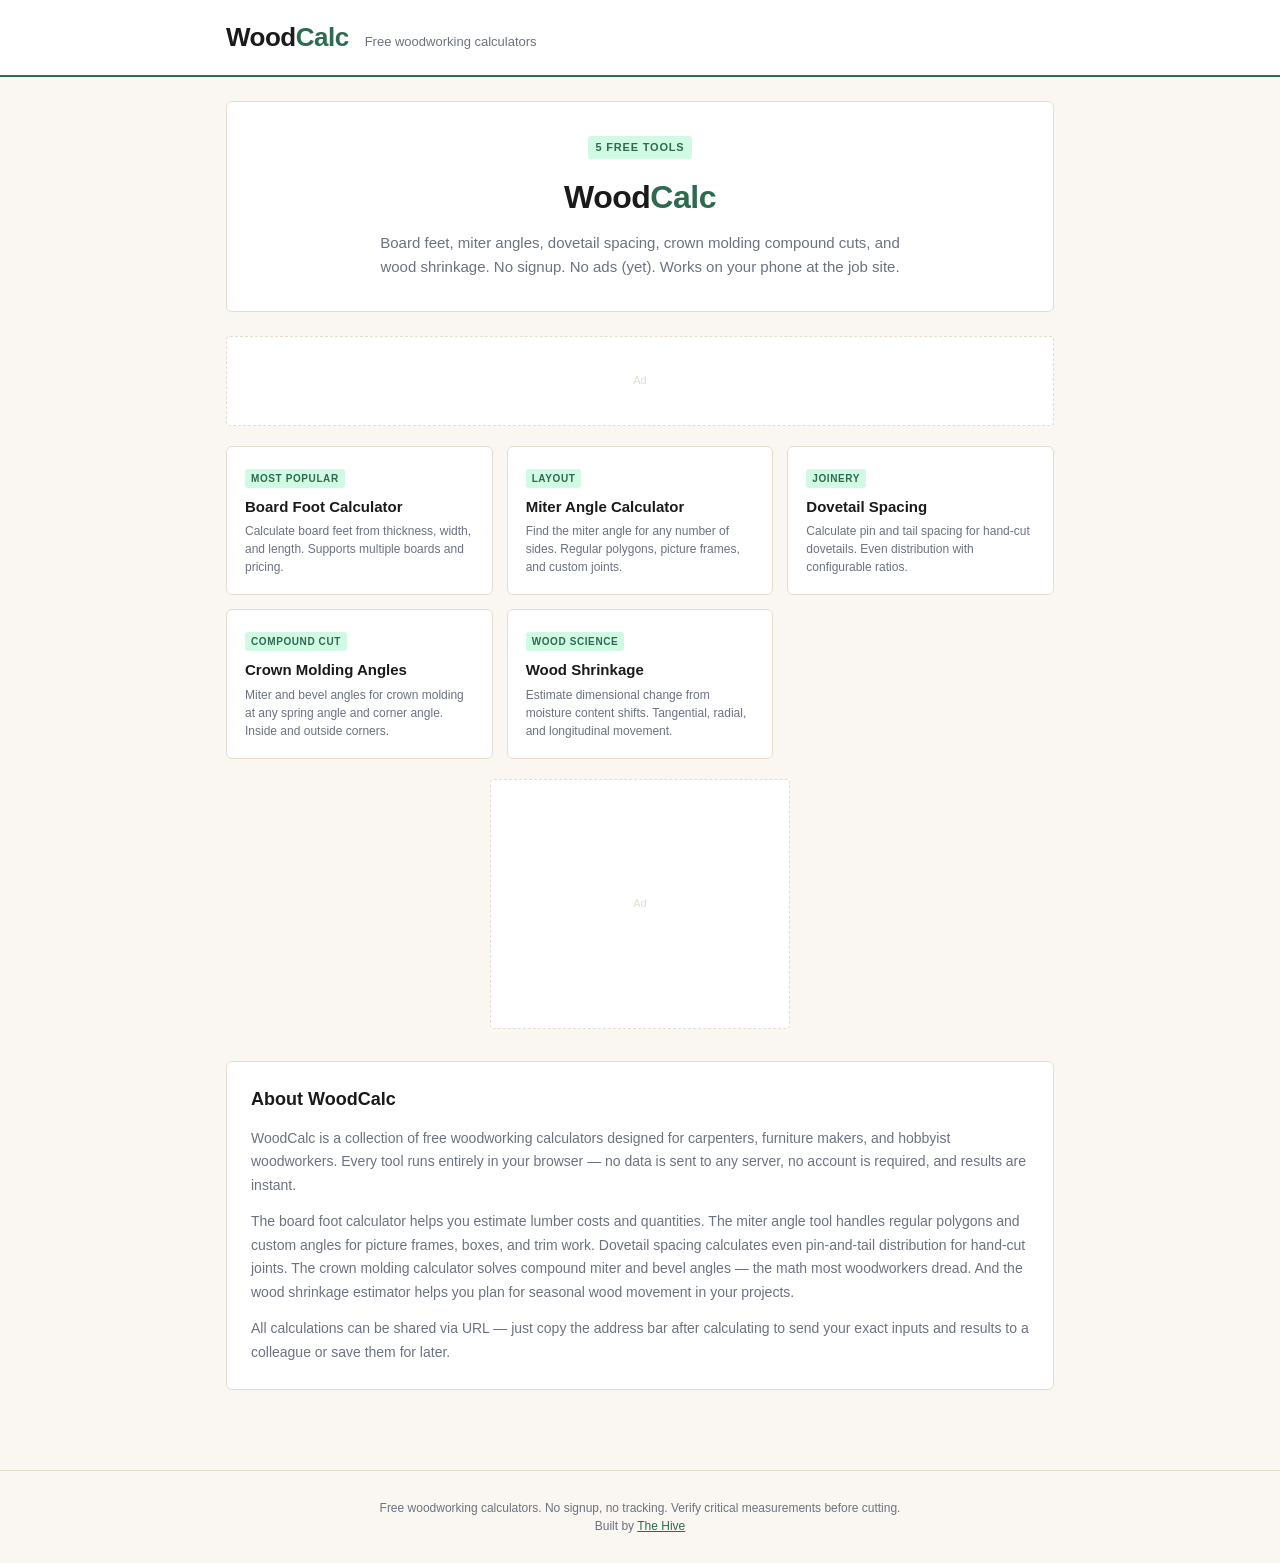
<file: index.html>
<!DOCTYPE html>
<html lang="en">
<head>
<meta charset="UTF-8">
<meta name="viewport" content="width=device-width, initial-scale=1.0">
<title>WoodCalc — Free Woodworking Calculators for Makers and Carpenters</title>
<meta name="description" content="Free woodworking calculators: board foot, miter angle, dovetail spacing, crown molding compound angles, and wood shrinkage. No signup. Instant results on any device.">
<meta property="og:title" content="WoodCalc — Free Woodworking Calculators">
<meta property="og:description" content="Board feet, miter angles, dovetails, crown molding, and wood movement. Free, instant woodworking tools.">
<meta name="robots" content="index, follow">
<link rel="canonical" href="https://wood.thehivemakes.com/">
<!-- ADSENSE PLACEHOLDER — replace ca-pub-XXXX with real ID when ready -->
<script async src="https://pagead2.googlesyndication.com/pagead/js/adsbygoogle.js?client=ca-pub-8335376690790226" crossorigin="anonymous"></script>
<link rel="stylesheet" href="style.css">
<script type="application/ld+json">
{
  "@context": "https://schema.org",
  "@type": "WebSite",
  "name": "WoodCalc",
  "url": "https://wood.thehivemakes.com/",
  "description": "Free woodworking calculators for board feet, miter angles, dovetails, crown molding, and wood shrinkage."
}
</script>
</head>
<body>
<header>
  <div class="header-inner">
    <div class="logo">Wood<span>Calc</span></div>
    <div class="tagline">Free woodworking calculators</div>
  </div>
</header>
<main>
  <div class="hero">
    <div class="badge">5 Free Tools</div>
    <h1>Wood<span>Calc</span></h1>
    <p>Board feet, miter angles, dovetail spacing, crown molding compound cuts, and wood shrinkage. No signup. No ads (yet). Works on your phone at the job site.</p>
  </div>

  <!-- ADSENSE: Leaderboard 728x90 -->
  <div class="ad-leaderboard" id="ad-top">Ad</div>

  <div class="tools-grid">
    <a href="board-foot.html" class="tool-card">
      <div class="tool-card-tag">Most popular</div>
      <h3>Board Foot Calculator</h3>
      <p>Calculate board feet from thickness, width, and length. Supports multiple boards and pricing.</p>
    </a>
    <a href="miter-angle.html" class="tool-card">
      <div class="tool-card-tag">Layout</div>
      <h3>Miter Angle Calculator</h3>
      <p>Find the miter angle for any number of sides. Regular polygons, picture frames, and custom joints.</p>
    </a>
    <a href="dovetail.html" class="tool-card">
      <div class="tool-card-tag">Joinery</div>
      <h3>Dovetail Spacing</h3>
      <p>Calculate pin and tail spacing for hand-cut dovetails. Even distribution with configurable ratios.</p>
    </a>
    <a href="crown-molding.html" class="tool-card">
      <div class="tool-card-tag">Compound cut</div>
      <h3>Crown Molding Angles</h3>
      <p>Miter and bevel angles for crown molding at any spring angle and corner angle. Inside and outside corners.</p>
    </a>
    <a href="wood-shrinkage.html" class="tool-card">
      <div class="tool-card-tag">Wood science</div>
      <h3>Wood Shrinkage</h3>
      <p>Estimate dimensional change from moisture content shifts. Tangential, radial, and longitudinal movement.</p>
    </a>
  </div>

  <!-- ADSENSE: Rectangle 300x250 -->
  <div class="ad-rectangle" id="ad-mid">Ad</div>

  <div class="seo-section">
    <h2>About WoodCalc</h2>
    <p>WoodCalc is a collection of free woodworking calculators designed for carpenters, furniture makers, and hobbyist woodworkers. Every tool runs entirely in your browser — no data is sent to any server, no account is required, and results are instant.</p>
    <p>The board foot calculator helps you estimate lumber costs and quantities. The miter angle tool handles regular polygons and custom angles for picture frames, boxes, and trim work. Dovetail spacing calculates even pin-and-tail distribution for hand-cut joints. The crown molding calculator solves compound miter and bevel angles — the math most woodworkers dread. And the wood shrinkage estimator helps you plan for seasonal wood movement in your projects.</p>
    <p>All calculations can be shared via URL — just copy the address bar after calculating to send your exact inputs and results to a colleague or save them for later.</p>
  </div>
</main>
<footer>
  Free woodworking calculators. No signup, no tracking. Verify critical measurements before cutting.
  <br>Built by <a href="https://thehivemakes.github.io/" style="color:var(--accent)">The Hive</a>
</footer>
</body>
</html>
</file>
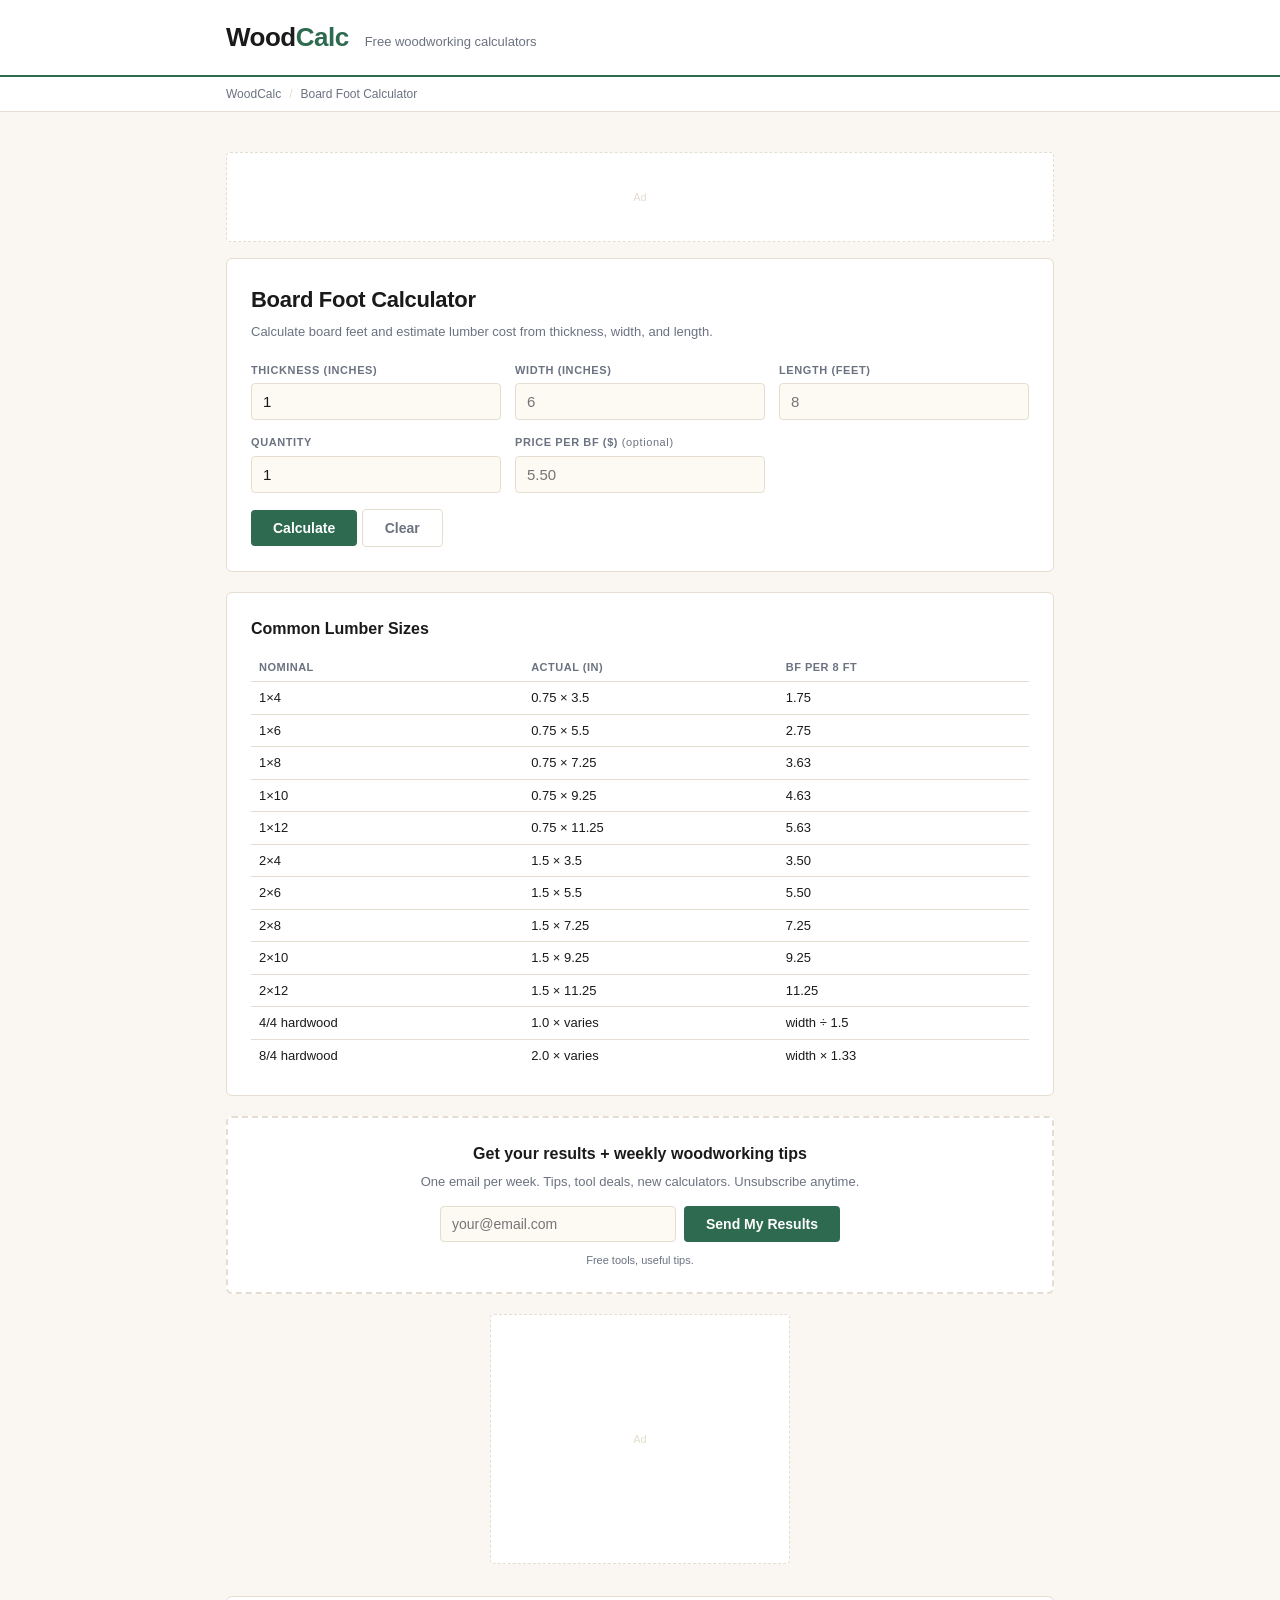
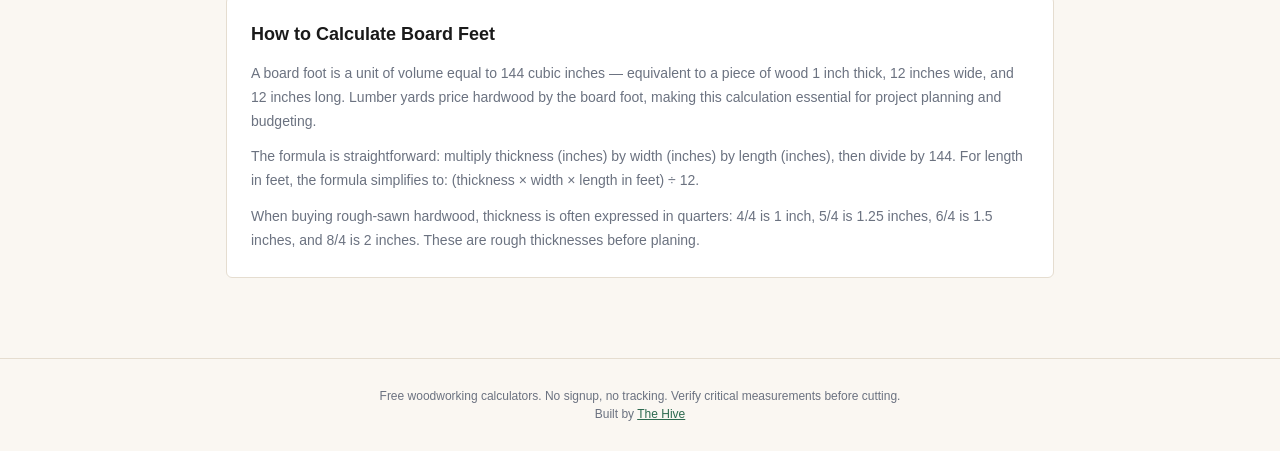
<file: board-foot.html>
<!DOCTYPE html>
<html lang="en">
<head>
<meta charset="UTF-8">
<meta name="viewport" content="width=device-width, initial-scale=1.0">
<title>Board Foot Calculator — Free Lumber Estimator | WoodCalc</title>
<meta name="description" content="Calculate board feet from thickness, width, and length. Estimate lumber costs with price per board foot. Free, instant, works on mobile.">
<meta property="og:title" content="Board Foot Calculator — WoodCalc">
<meta property="og:description" content="Calculate board feet and lumber costs. Enter dimensions, get instant results.">
<meta name="robots" content="index, follow">
<link rel="canonical" href="https://wood.thehivemakes.com/board-foot.html">

<script async src="https://pagead2.googlesyndication.com/pagead/js/adsbygoogle.js?client=ca-pub-8335376690790226" crossorigin="anonymous"></script>
<link rel="stylesheet" href="style.css">
<script src="js/calc-core.js"></script>
<script type="application/ld+json">
{
  "@context": "https://schema.org",
  "@type": "WebApplication",
  "name": "Board Foot Calculator",
  "url": "https://wood.thehivemakes.com/board-foot.html",
  "description": "Calculate board feet from lumber dimensions and estimate costs.",
  "applicationCategory": "UtilityApplication",
  "operatingSystem": "Any"
}
</script>
</head>
<body>
<header>
  <div class="header-inner">
    <div class="logo">Wood<span>Calc</span></div>
    <div class="tagline">Free woodworking calculators</div>
  </div>
</header>
<nav>
  <div class="nav-inner">
    <a href="index.html">WoodCalc</a>
    <span class="sep">/</span>
    <span>Board Foot Calculator</span>
  </div>
</nav>
<main>
  <!-- ADSENSE: Leaderboard -->
  <div class="ad-leaderboard" id="ad-top">Ad</div>

  <div class="card">
    <h1>Board Foot Calculator</h1>
    <p class="subtitle">Calculate board feet and estimate lumber cost from thickness, width, and length.</p>

    <div class="form-grid">
      <div class="field">
        <label for="thickness">Thickness (inches)</label>
        <input type="number" id="thickness" min="0.25" step="0.25" placeholder="1" value="1">
      </div>
      <div class="field">
        <label for="width">Width (inches)</label>
        <input type="number" id="width" min="0.5" step="0.5" placeholder="6">
      </div>
      <div class="field">
        <label for="length">Length (feet)</label>
        <input type="number" id="length" min="1" step="1" placeholder="8">
      </div>
      <div class="field">
        <label for="qty">Quantity</label>
        <input type="number" id="qty" min="1" step="1" placeholder="1" value="1">
      </div>
      <div class="field">
        <label for="price">Price per BF ($) <span style="font-weight:400;text-transform:none">(optional)</span></label>
        <input type="number" id="price" min="0" step="0.25" placeholder="5.50">
      </div>
    </div>

    <button class="btn btn-primary" onclick="calculate()">Calculate</button>
    <button class="btn btn-ghost" onclick="clearAll()">Clear</button>

    <div class="result" id="result">
      <div class="result-row">
        <span class="result-label">Board feet (per piece)</span>
        <span class="result-value" id="bf-each">—</span>
      </div>
      <div class="result-row">
        <span class="result-label">Total board feet</span>
        <span class="result-value" id="bf-total">—</span>
      </div>
      <div class="result-row" id="cost-row" style="display:none">
        <span class="result-label">Estimated cost</span>
        <span class="result-value" id="cost">—</span>
      </div>
      <div class="result-note">
<div style="margin-top:12px;padding-top:10px;border-top:1px solid var(--border);font-size:12px;color:var(--muted);">&#128722; Shop related: <a href="https://www.ebay.com/sch/i.html?_nkw=hardwood+lumber+board&mkcid=1&mkrid=711-53200-19255-0&campid=5339147838&toolid=10001" target="_blank" rel="noopener" style="color:var(--accent);text-decoration:none;font-weight:600;">Hardwood lumber</a> &middot; <a href="https://www.ebay.com/sch/i.html?_nkw=woodworking+hand+tools&mkcid=1&mkrid=711-53200-19255-0&campid=5339147838&toolid=10001" target="_blank" rel="noopener" style="color:var(--accent);text-decoration:none;font-weight:600;">Hand tools</a> &middot; <a href="https://www.ebay.com/sch/i.html?_nkw=woodworking+clamps&mkcid=1&mkrid=711-53200-19255-0&campid=5339147838&toolid=10001" target="_blank" rel="noopener" style="color:var(--accent);text-decoration:none;font-weight:600;">Clamps</a></div>
        Board foot = (thickness × width × length) ÷ 144, where thickness and width are in inches and length is in inches. One board foot = 144 cubic inches of lumber.
      </div>
    </div>
  </div>

  <div class="card">
    <h2 style="font-size:16px;font-weight:700;margin-bottom:12px;">Common Lumber Sizes</h2>
    <table class="ref-table" id="ref-table">
      <thead>
        <tr><th>Nominal</th><th>Actual (in)</th><th>BF per 8 ft</th></tr>
      </thead>
      <tbody>
        <tr><td>1×4</td><td>0.75 × 3.5</td><td>1.75</td></tr>
        <tr><td>1×6</td><td>0.75 × 5.5</td><td>2.75</td></tr>
        <tr><td>1×8</td><td>0.75 × 7.25</td><td>3.63</td></tr>
        <tr><td>1×10</td><td>0.75 × 9.25</td><td>4.63</td></tr>
        <tr><td>1×12</td><td>0.75 × 11.25</td><td>5.63</td></tr>
        <tr><td>2×4</td><td>1.5 × 3.5</td><td>3.50</td></tr>
        <tr><td>2×6</td><td>1.5 × 5.5</td><td>5.50</td></tr>
        <tr><td>2×8</td><td>1.5 × 7.25</td><td>7.25</td></tr>
        <tr><td>2×10</td><td>1.5 × 9.25</td><td>9.25</td></tr>
        <tr><td>2×12</td><td>1.5 × 11.25</td><td>11.25</td></tr>
        <tr><td>4/4 hardwood</td><td>1.0 × varies</td><td>width ÷ 1.5</td></tr>
        <tr><td>8/4 hardwood</td><td>2.0 × varies</td><td>width × 1.33</td></tr>
      </tbody>
    </table>
  </div>

  <!-- ADSENSE: Rectangle -->
  <div class="card" style="text-align:center;border:2px dashed var(--border);"><h2 style="font-size:16px;font-weight:700;margin-bottom:6px;">Get your results + weekly woodworking tips</h2><p style="font-size:13px;color:var(--muted);margin-bottom:14px;">One email per week. Tips, tool deals, new calculators. Unsubscribe anytime.</p><form method="POST" action="https://buttondown.com/api/emails/embed-subscribe/thehivemakes" style="display:flex;gap:8px;max-width:400px;margin:0 auto;"><input type="email" name="email" placeholder="your@email.com" required style="flex:1;background:var(--input-bg);border:1px solid var(--border);border-radius:4px;color:var(--text);font-size:14px;padding:9px 11px;"><input type="hidden" name="tag" value="woodcalc"><button type="submit" class="btn btn-primary">Send My Results</button></form><p style="font-size:11px;color:var(--muted);margin-top:10px;">Free tools, useful tips.</p></div>
  <div class="ad-rectangle" id="ad-mid">Ad</div>

  <div class="seo-section">
    <h2>How to Calculate Board Feet</h2>
    <p>A board foot is a unit of volume equal to 144 cubic inches — equivalent to a piece of wood 1 inch thick, 12 inches wide, and 12 inches long. Lumber yards price hardwood by the board foot, making this calculation essential for project planning and budgeting.</p>
    <p>The formula is straightforward: multiply thickness (inches) by width (inches) by length (inches), then divide by 144. For length in feet, the formula simplifies to: (thickness × width × length in feet) ÷ 12.</p>
    <p>When buying rough-sawn hardwood, thickness is often expressed in quarters: 4/4 is 1 inch, 5/4 is 1.25 inches, 6/4 is 1.5 inches, and 8/4 is 2 inches. These are rough thicknesses before planing.</p>
  </div>
</main>
<footer>
  Free woodworking calculators. No signup, no tracking. Verify critical measurements before cutting.
  <br>Built by <a href="https://thehivemakes.github.io/" style="color:var(--accent)">The Hive</a>
</footer>
<script>
function calculate() {
  const t = CalcCore.get('thickness');
  const w = CalcCore.get('width');
  const l = CalcCore.get('length');
  const q = CalcCore.get('qty') || 1;
  const p = CalcCore.get('price');

  if (isNaN(t) || isNaN(w) || isNaN(l) || t <= 0 || w <= 0 || l <= 0) return;

  const bfEach = (t * w * l) / 12;
  const bfTotal = bfEach * q;

  CalcCore.set('bf-each', CalcCore.fmt(bfEach));
  CalcCore.set('bf-total', CalcCore.fmt(bfTotal));

  const costRow = document.getElementById('cost-row');
  if (!isNaN(p) && p > 0) {
    CalcCore.set('cost', '$' + CalcCore.fmt(bfTotal * p));
    costRow.style.display = '';
  } else {
    costRow.style.display = 'none';
  }

  CalcCore.showResult();
  CalcCore.saveParams(['thickness', 'width', 'length', 'qty', 'price']);
}

function clearAll() {
  ['thickness', 'width', 'length', 'qty', 'price'].forEach(id => {
    const el = document.getElementById(id);
    if (el) el.value = id === 'thickness' ? '1' : id === 'qty' ? '1' : '';
  });
  document.getElementById('result').classList.remove('visible');
  history.replaceState(null, '', window.location.pathname);
}

document.addEventListener('DOMContentLoaded', () => {
  if (window.location.search) calculate();
});
</script>
</body>
</html>
</file>
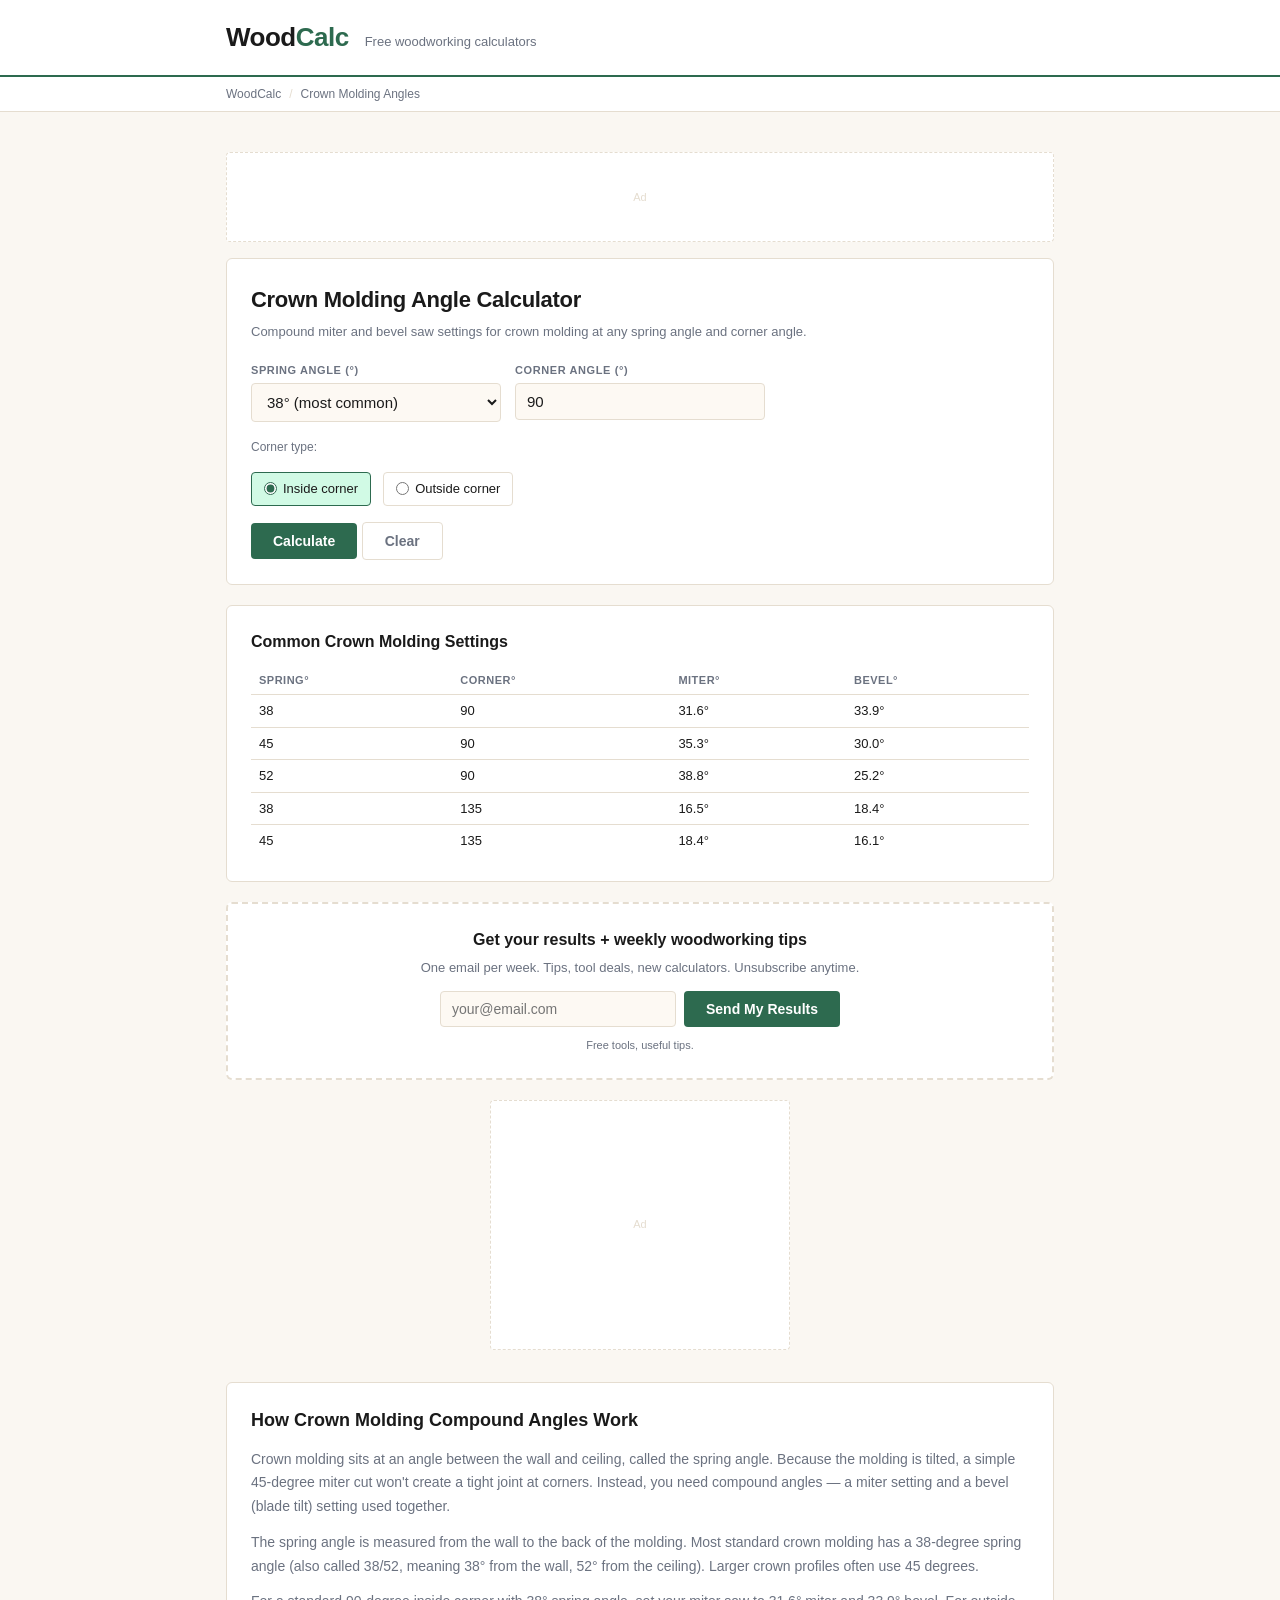
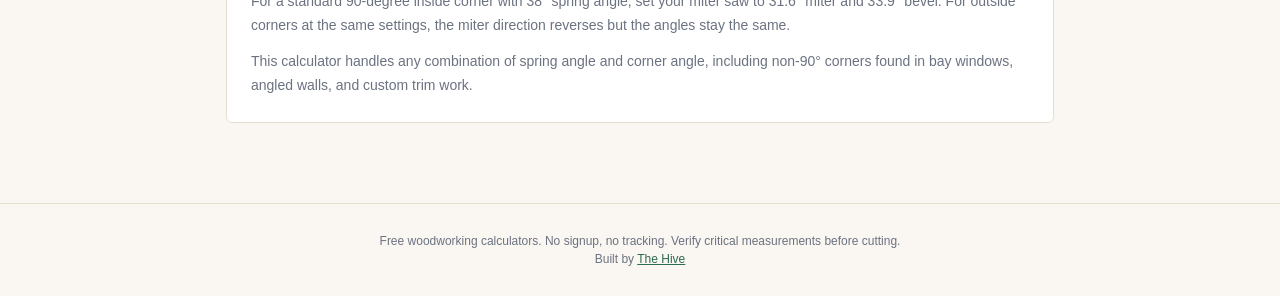
<file: crown-molding.html>
<!DOCTYPE html>
<html lang="en">
<head>
<meta charset="UTF-8">
<meta name="viewport" content="width=device-width, initial-scale=1.0">
<title>Crown Molding Angle Calculator — Compound Miter and Bevel | WoodCalc</title>
<meta name="description" content="Calculate compound miter and bevel angles for crown molding. Inside corners, outside corners, any spring angle. Free woodworking calculator.">
<meta property="og:title" content="Crown Molding Angle Calculator — WoodCalc">
<meta property="og:description" content="Compound miter and bevel angles for crown molding at any spring angle and corner angle.">
<meta name="robots" content="index, follow">
<link rel="canonical" href="https://wood.thehivemakes.com/crown-molding.html">
<link rel="stylesheet" href="style.css">
<script src="js/calc-core.js"></script>
</head>
<body>
<header><div class="header-inner"><div class="logo">Wood<span>Calc</span></div><div class="tagline">Free woodworking calculators</div></div></header>
<nav><div class="nav-inner"><a href="index.html">WoodCalc</a><span class="sep">/</span><span>Crown Molding Angles</span></div></nav>
<main>
  <div class="ad-leaderboard" id="ad-top">Ad</div>

  <div class="card">
    <h1>Crown Molding Angle Calculator</h1>
    <p class="subtitle">Compound miter and bevel saw settings for crown molding at any spring angle and corner angle.</p>

    <div class="form-grid">
      <div class="field">
        <label for="springAngle">Spring angle (°)</label>
        <select id="springAngle">
          <option value="38">38° (most common)</option>
          <option value="45">45° (large crown)</option>
          <option value="52">52° (cathedral)</option>
        </select>
      </div>
      <div class="field">
        <label for="cornerAngle">Corner angle (°)</label>
        <input type="number" id="cornerAngle" min="1" max="179" step="0.5" placeholder="90" value="90">
      </div>
    </div>

    <p style="font-size:12px;color:var(--muted);margin-bottom:16px;">Corner type:</p>
    <div class="radio-group">
      <label><input type="radio" name="cornerType" value="inside" checked> Inside corner</label>
      <label><input type="radio" name="cornerType" value="outside"> Outside corner</label>
    </div>

    <button class="btn btn-primary" onclick="calculate()">Calculate</button>
    <button class="btn btn-ghost" onclick="clearAll()">Clear</button>

    <div class="result" id="result">
      <div class="result-row">
        <span class="result-label">Miter angle (saw miter)</span>
        <span class="result-value" id="miterAngle">—</span>
      </div>
      <div class="result-row">
        <span class="result-label">Bevel angle (saw bevel/tilt)</span>
        <span class="result-value" id="bevelAngle">—</span>
      </div>
      <div class="result-row">
        <span class="result-label">Corner type</span>
        <span class="result-value" id="cornerTypeOut">—</span>
      </div>
      <div class="result-note" id="saw-note"></div>
<div style="margin-top:12px;padding-top:10px;border-top:1px solid var(--border);font-size:12px;color:var(--muted);">&#128722; Shop related: <a href="https://www.ebay.com/sch/i.html?_nkw=hardwood+lumber+board&mkcid=1&mkrid=711-53200-19255-0&campid=5339147838&toolid=10001" target="_blank" rel="noopener" style="color:var(--accent);text-decoration:none;font-weight:600;">Hardwood lumber</a> &middot; <a href="https://www.ebay.com/sch/i.html?_nkw=woodworking+hand+tools&mkcid=1&mkrid=711-53200-19255-0&campid=5339147838&toolid=10001" target="_blank" rel="noopener" style="color:var(--accent);text-decoration:none;font-weight:600;">Hand tools</a> &middot; <a href="https://www.ebay.com/sch/i.html?_nkw=woodworking+clamps&mkcid=1&mkrid=711-53200-19255-0&campid=5339147838&toolid=10001" target="_blank" rel="noopener" style="color:var(--accent);text-decoration:none;font-weight:600;">Clamps</a></div>
    </div>
  </div>

  <div class="card">
    <h2 style="font-size:16px;font-weight:700;margin-bottom:12px;">Common Crown Molding Settings</h2>
    <table class="ref-table" id="ref-table">
      <thead><tr><th>Spring°</th><th>Corner°</th><th>Miter°</th><th>Bevel°</th></tr></thead>
      <tbody>
        <tr><td>38</td><td>90</td><td>31.6°</td><td>33.9°</td></tr>
        <tr><td>45</td><td>90</td><td>35.3°</td><td>30.0°</td></tr>
        <tr><td>52</td><td>90</td><td>38.8°</td><td>25.2°</td></tr>
        <tr><td>38</td><td>135</td><td>16.5°</td><td>18.4°</td></tr>
        <tr><td>45</td><td>135</td><td>18.4°</td><td>16.1°</td></tr>
      </tbody>
    </table>
  </div>

  <div class="card" style="text-align:center;border:2px dashed var(--border);"><h2 style="font-size:16px;font-weight:700;margin-bottom:6px;">Get your results + weekly woodworking tips</h2><p style="font-size:13px;color:var(--muted);margin-bottom:14px;">One email per week. Tips, tool deals, new calculators. Unsubscribe anytime.</p><form method="POST" action="https://buttondown.com/api/emails/embed-subscribe/thehivemakes" style="display:flex;gap:8px;max-width:400px;margin:0 auto;"><input type="email" name="email" placeholder="your@email.com" required style="flex:1;background:var(--input-bg);border:1px solid var(--border);border-radius:4px;color:var(--text);font-size:14px;padding:9px 11px;"><input type="hidden" name="tag" value="woodcalc"><button type="submit" class="btn btn-primary">Send My Results</button></form><p style="font-size:11px;color:var(--muted);margin-top:10px;">Free tools, useful tips.</p></div>
  <div class="ad-rectangle" id="ad-mid">Ad</div>

  <div class="seo-section">
    <h2>How Crown Molding Compound Angles Work</h2>
    <p>Crown molding sits at an angle between the wall and ceiling, called the spring angle. Because the molding is tilted, a simple 45-degree miter cut won't create a tight joint at corners. Instead, you need compound angles — a miter setting and a bevel (blade tilt) setting used together.</p>
    <p>The spring angle is measured from the wall to the back of the molding. Most standard crown molding has a 38-degree spring angle (also called 38/52, meaning 38° from the wall, 52° from the ceiling). Larger crown profiles often use 45 degrees.</p>
    <p>For a standard 90-degree inside corner with 38° spring angle, set your miter saw to 31.6° miter and 33.9° bevel. For outside corners at the same settings, the miter direction reverses but the angles stay the same.</p>
    <p>This calculator handles any combination of spring angle and corner angle, including non-90° corners found in bay windows, angled walls, and custom trim work.</p>
  </div>
</main>
<footer>Free woodworking calculators. No signup, no tracking. Verify critical measurements before cutting.<br>Built by <a href="https://thehivemakes.github.io/" style="color:var(--accent)">The Hive</a></footer>
<script>
function calculate() {
  const spring = parseFloat(CalcCore.getSelect('springAngle'));
  const corner = CalcCore.get('cornerAngle');
  const type = document.querySelector('input[name="cornerType"]:checked').value;

  if (isNaN(spring) || isNaN(corner) || corner <= 0 || corner >= 180) return;

  const toRad = Math.PI / 180;
  const toDeg = 180 / Math.PI;

  // Half the corner angle
  const halfCorner = corner / 2;

  // Compound angle formulas:
  // Miter = arctan(sin(spring) / tan(halfCorner))
  // Bevel = arcsin(cos(spring) × cos(miter))
  // Simplified standard formulas for crown molding:
  const miterRad = Math.atan(Math.sin(spring * toRad) / Math.tan(halfCorner * toRad));
  const miter = Math.abs(miterRad * toDeg);
  const bevel = Math.asin(Math.cos(spring * toRad) * Math.cos(miterRad)) * toDeg;

  CalcCore.set('miterAngle', CalcCore.fmt(miter, 1) + '°');
  CalcCore.set('bevelAngle', CalcCore.fmt(bevel, 1) + '°');
  CalcCore.set('cornerTypeOut', type === 'inside' ? 'Inside corner' : 'Outside corner');

  let note = '';
  if (type === 'inside') {
    note = `Set miter saw to ${CalcCore.fmt(miter,1)}° miter. Set blade tilt to ${CalcCore.fmt(bevel,1)}° bevel. For inside corners, the miter cuts go in opposite directions on each piece — the long point of each piece is against the wall.`;
  } else {
    note = `Set miter saw to ${CalcCore.fmt(miter,1)}° miter. Set blade tilt to ${CalcCore.fmt(bevel,1)}° bevel. For outside corners, the long point of each piece faces outward from the corner.`;
  }
  document.getElementById('saw-note').textContent = note;

  CalcCore.showResult();
  CalcCore.saveParams(['springAngle', 'cornerAngle']);
}

function clearAll() {
  document.getElementById('springAngle').value = '38';
  document.getElementById('cornerAngle').value = '90';
  document.querySelector('input[name="cornerType"][value="inside"]').checked = true;
  document.getElementById('result').classList.remove('visible');
  history.replaceState(null, '', window.location.pathname);
}

document.addEventListener('DOMContentLoaded', () => { if (window.location.search) calculate(); });
</script>
</body>
</html>
</file>
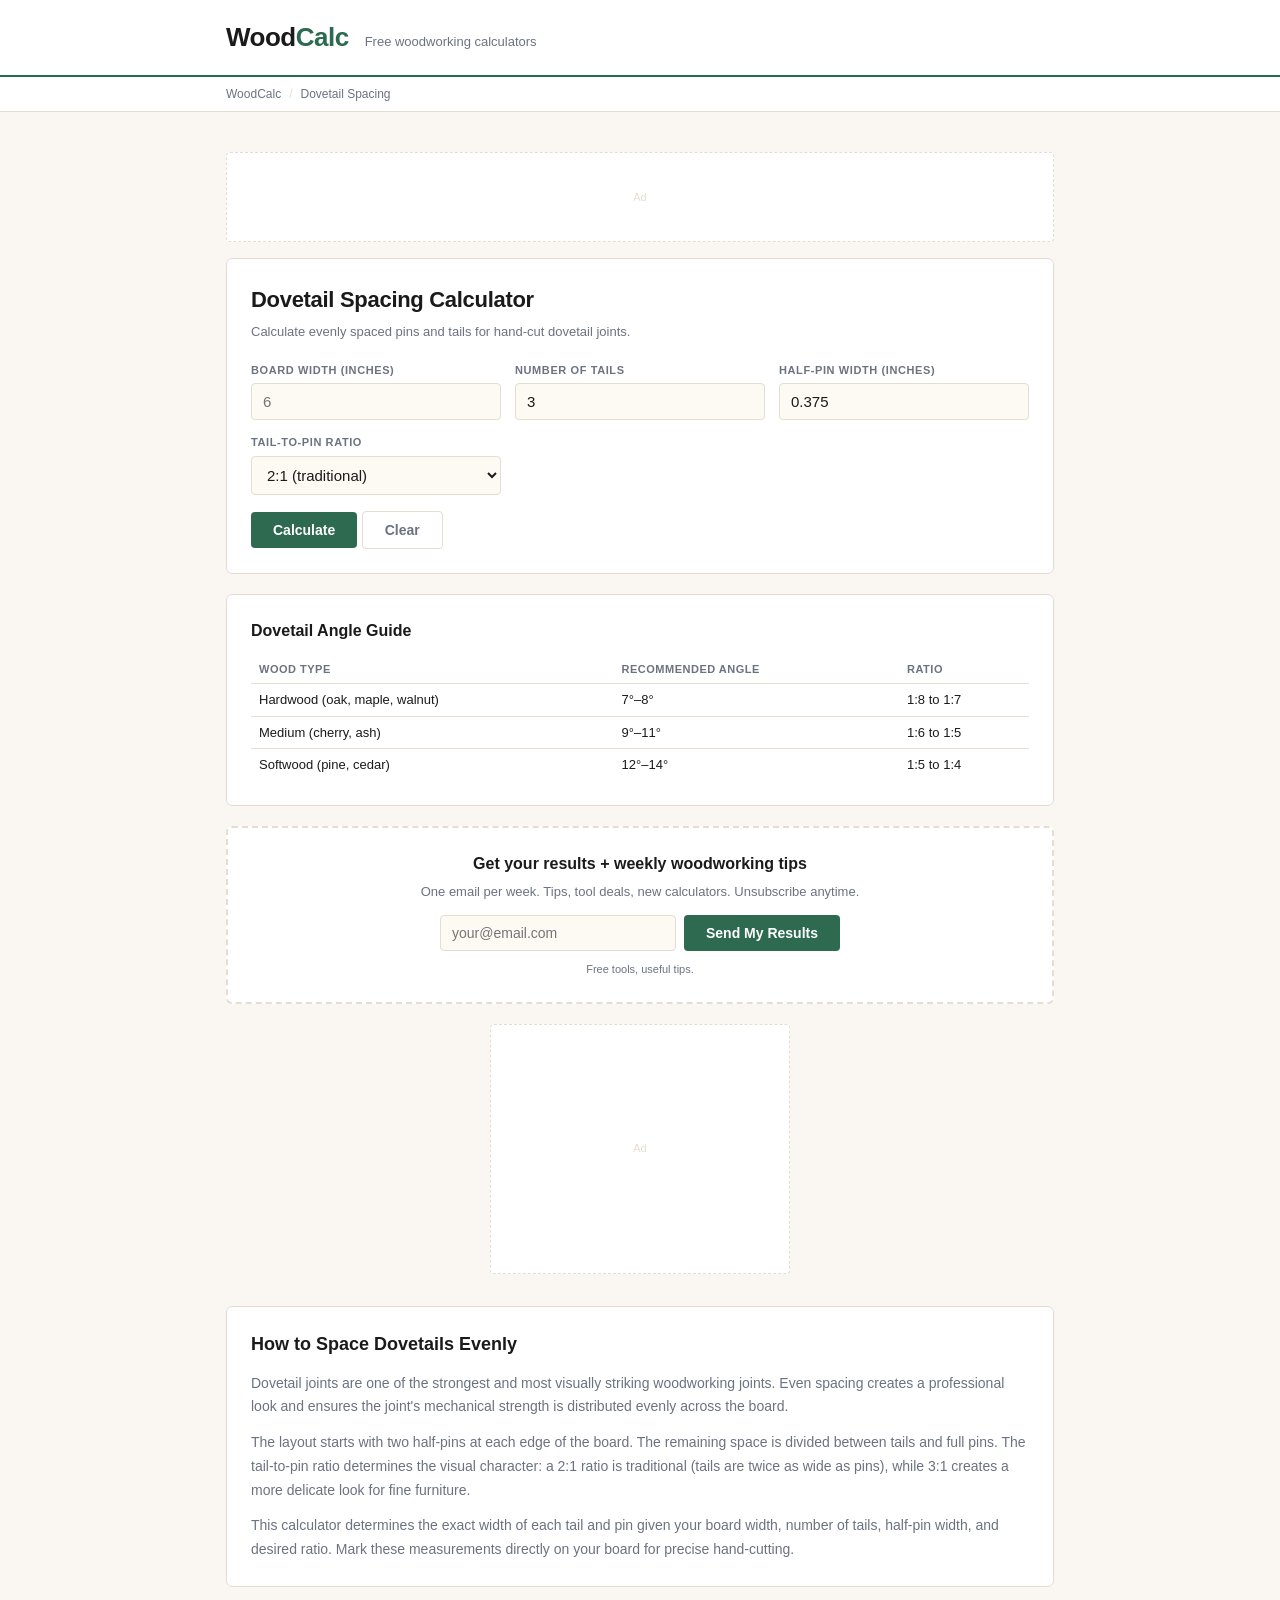
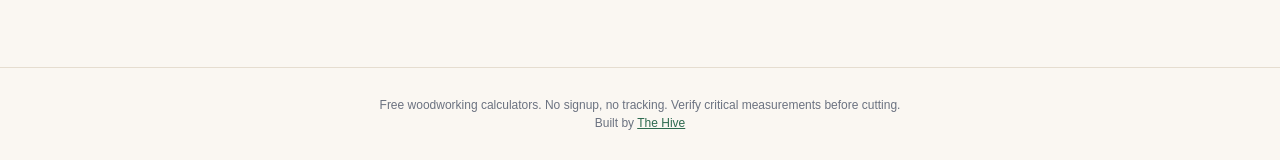
<file: dovetail.html>
<!DOCTYPE html>
<html lang="en">
<head>
<meta charset="UTF-8">
<meta name="viewport" content="width=device-width, initial-scale=1.0">
<title>Dovetail Spacing Calculator — Hand-Cut Joint Layout | WoodCalc</title>
<meta name="description" content="Calculate even dovetail pin and tail spacing for hand-cut joints. Set pin-to-tail ratio, half-pin width, and board width. Free woodworking tool.">
<meta property="og:title" content="Dovetail Spacing Calculator — WoodCalc">
<meta property="og:description" content="Even dovetail layout for hand-cut joints. Pin spacing, tail width, and half-pin sizing.">
<meta name="robots" content="index, follow">
<link rel="canonical" href="https://wood.thehivemakes.com/dovetail.html">
<link rel="stylesheet" href="style.css">
<script src="js/calc-core.js"></script>
</head>
<body>
<header><div class="header-inner"><div class="logo">Wood<span>Calc</span></div><div class="tagline">Free woodworking calculators</div></div></header>
<nav><div class="nav-inner"><a href="index.html">WoodCalc</a><span class="sep">/</span><span>Dovetail Spacing</span></div></nav>
<main>
  <div class="ad-leaderboard" id="ad-top">Ad</div>

  <div class="card">
    <h1>Dovetail Spacing Calculator</h1>
    <p class="subtitle">Calculate evenly spaced pins and tails for hand-cut dovetail joints.</p>

    <div class="form-grid">
      <div class="field">
        <label for="boardWidth">Board width (inches)</label>
        <input type="number" id="boardWidth" min="1" step="0.125" placeholder="6">
      </div>
      <div class="field">
        <label for="numTails">Number of tails</label>
        <input type="number" id="numTails" min="1" max="20" step="1" placeholder="3" value="3">
      </div>
      <div class="field">
        <label for="halfPin">Half-pin width (inches)</label>
        <input type="number" id="halfPin" min="0.125" step="0.0625" placeholder="0.375" value="0.375">
      </div>
      <div class="field">
        <label for="ratio">Tail-to-pin ratio</label>
        <select id="ratio">
          <option value="2">2:1 (traditional)</option>
          <option value="3">3:1 (fine furniture)</option>
          <option value="1.5">1.5:1 (sturdy)</option>
          <option value="1">1:1 (even)</option>
        </select>
      </div>
    </div>

    <button class="btn btn-primary" onclick="calculate()">Calculate</button>
    <button class="btn btn-ghost" onclick="clearAll()">Clear</button>

    <div class="result" id="result">
      <div class="result-row">
        <span class="result-label">Tail width</span>
        <span class="result-value" id="tailWidth">—</span>
      </div>
      <div class="result-row">
        <span class="result-label">Pin width (narrow face)</span>
        <span class="result-value" id="pinWidth">—</span>
      </div>
      <div class="result-row">
        <span class="result-label">Half-pin width</span>
        <span class="result-value" id="halfPinOut">—</span>
      </div>
      <div class="result-row">
        <span class="result-label">Number of full pins</span>
        <span class="result-value" id="numPins">—</span>
      </div>
      <div class="result-row">
        <span class="result-label">Layout check (total)</span>
        <span class="result-value" id="checkTotal">—</span>
      </div>
      <div class="result-note" id="layout-note"></div>
<div style="margin-top:12px;padding-top:10px;border-top:1px solid var(--border);font-size:12px;color:var(--muted);">&#128722; Shop related: <a href="https://www.ebay.com/sch/i.html?_nkw=hardwood+lumber+board&mkcid=1&mkrid=711-53200-19255-0&campid=5339147838&toolid=10001" target="_blank" rel="noopener" style="color:var(--accent);text-decoration:none;font-weight:600;">Hardwood lumber</a> &middot; <a href="https://www.ebay.com/sch/i.html?_nkw=woodworking+hand+tools&mkcid=1&mkrid=711-53200-19255-0&campid=5339147838&toolid=10001" target="_blank" rel="noopener" style="color:var(--accent);text-decoration:none;font-weight:600;">Hand tools</a> &middot; <a href="https://www.ebay.com/sch/i.html?_nkw=woodworking+clamps&mkcid=1&mkrid=711-53200-19255-0&campid=5339147838&toolid=10001" target="_blank" rel="noopener" style="color:var(--accent);text-decoration:none;font-weight:600;">Clamps</a></div>
    </div>
  </div>

  <div class="card">
    <h2 style="font-size:16px;font-weight:700;margin-bottom:12px;">Dovetail Angle Guide</h2>
    <table class="ref-table">
      <thead><tr><th>Wood Type</th><th>Recommended Angle</th><th>Ratio</th></tr></thead>
      <tbody>
        <tr><td>Hardwood (oak, maple, walnut)</td><td>7°–8°</td><td>1:8 to 1:7</td></tr>
        <tr><td>Medium (cherry, ash)</td><td>9°–11°</td><td>1:6 to 1:5</td></tr>
        <tr><td>Softwood (pine, cedar)</td><td>12°–14°</td><td>1:5 to 1:4</td></tr>
      </tbody>
    </table>
  </div>

  <div class="card" style="text-align:center;border:2px dashed var(--border);"><h2 style="font-size:16px;font-weight:700;margin-bottom:6px;">Get your results + weekly woodworking tips</h2><p style="font-size:13px;color:var(--muted);margin-bottom:14px;">One email per week. Tips, tool deals, new calculators. Unsubscribe anytime.</p><form method="POST" action="https://buttondown.com/api/emails/embed-subscribe/thehivemakes" style="display:flex;gap:8px;max-width:400px;margin:0 auto;"><input type="email" name="email" placeholder="your@email.com" required style="flex:1;background:var(--input-bg);border:1px solid var(--border);border-radius:4px;color:var(--text);font-size:14px;padding:9px 11px;"><input type="hidden" name="tag" value="woodcalc"><button type="submit" class="btn btn-primary">Send My Results</button></form><p style="font-size:11px;color:var(--muted);margin-top:10px;">Free tools, useful tips.</p></div>
  <div class="ad-rectangle" id="ad-mid">Ad</div>

  <div class="seo-section">
    <h2>How to Space Dovetails Evenly</h2>
    <p>Dovetail joints are one of the strongest and most visually striking woodworking joints. Even spacing creates a professional look and ensures the joint's mechanical strength is distributed evenly across the board.</p>
    <p>The layout starts with two half-pins at each edge of the board. The remaining space is divided between tails and full pins. The tail-to-pin ratio determines the visual character: a 2:1 ratio is traditional (tails are twice as wide as pins), while 3:1 creates a more delicate look for fine furniture.</p>
    <p>This calculator determines the exact width of each tail and pin given your board width, number of tails, half-pin width, and desired ratio. Mark these measurements directly on your board for precise hand-cutting.</p>
  </div>
</main>
<footer>Free woodworking calculators. No signup, no tracking. Verify critical measurements before cutting.<br>Built by <a href="https://thehivemakes.github.io/" style="color:var(--accent)">The Hive</a></footer>
<script>
function calculate() {
  const bw = CalcCore.get('boardWidth');
  const nt = CalcCore.get('numTails');
  const hp = CalcCore.get('halfPin');
  const ratio = parseFloat(CalcCore.getSelect('ratio'));

  if (isNaN(bw) || isNaN(nt) || isNaN(hp) || bw <= 0 || nt < 1 || hp <= 0) return;

  const numPins = nt - 1;
  // Available space = board width - 2 half pins
  const available = bw - (2 * hp);
  if (available <= 0) return;

  // n tails + (n-1) pins, where tail = ratio × pin
  // available = nt × tailW + numPins × pinW
  // available = nt × (ratio × pinW) + numPins × pinW
  // available = pinW × (nt × ratio + numPins)
  const pinW = available / (nt * ratio + numPins);
  const tailW = pinW * ratio;

  // Verification
  const checkTotal = (2 * hp) + (nt * tailW) + (numPins * pinW);

  CalcCore.set('tailWidth', CalcCore.fmt(tailW, 3) + '"');
  CalcCore.set('pinWidth', CalcCore.fmt(pinW, 3) + '"');
  CalcCore.set('halfPinOut', CalcCore.fmt(hp, 3) + '"');
  CalcCore.set('numPins', numPins);
  CalcCore.set('checkTotal', CalcCore.fmt(checkTotal, 3) + '"');

  // Build layout description
  let layout = 'Layout from left edge: ';
  layout += `HP(${CalcCore.fmt(hp,3)}) → `;
  for (let i = 0; i < nt; i++) {
    layout += `Tail(${CalcCore.fmt(tailW,3)})`;
    if (i < numPins) layout += ` → Pin(${CalcCore.fmt(pinW,3)}) → `;
  }
  layout += ` → HP(${CalcCore.fmt(hp,3)})`;
  document.getElementById('layout-note').textContent = layout;

  CalcCore.showResult();
  CalcCore.saveParams(['boardWidth', 'numTails', 'halfPin', 'ratio']);
}

function clearAll() {
  document.getElementById('boardWidth').value = '';
  document.getElementById('numTails').value = '3';
  document.getElementById('halfPin').value = '0.375';
  document.getElementById('ratio').value = '2';
  document.getElementById('result').classList.remove('visible');
  history.replaceState(null, '', window.location.pathname);
}

document.addEventListener('DOMContentLoaded', () => { if (window.location.search) calculate(); });
</script>
</body>
</html>
</file>
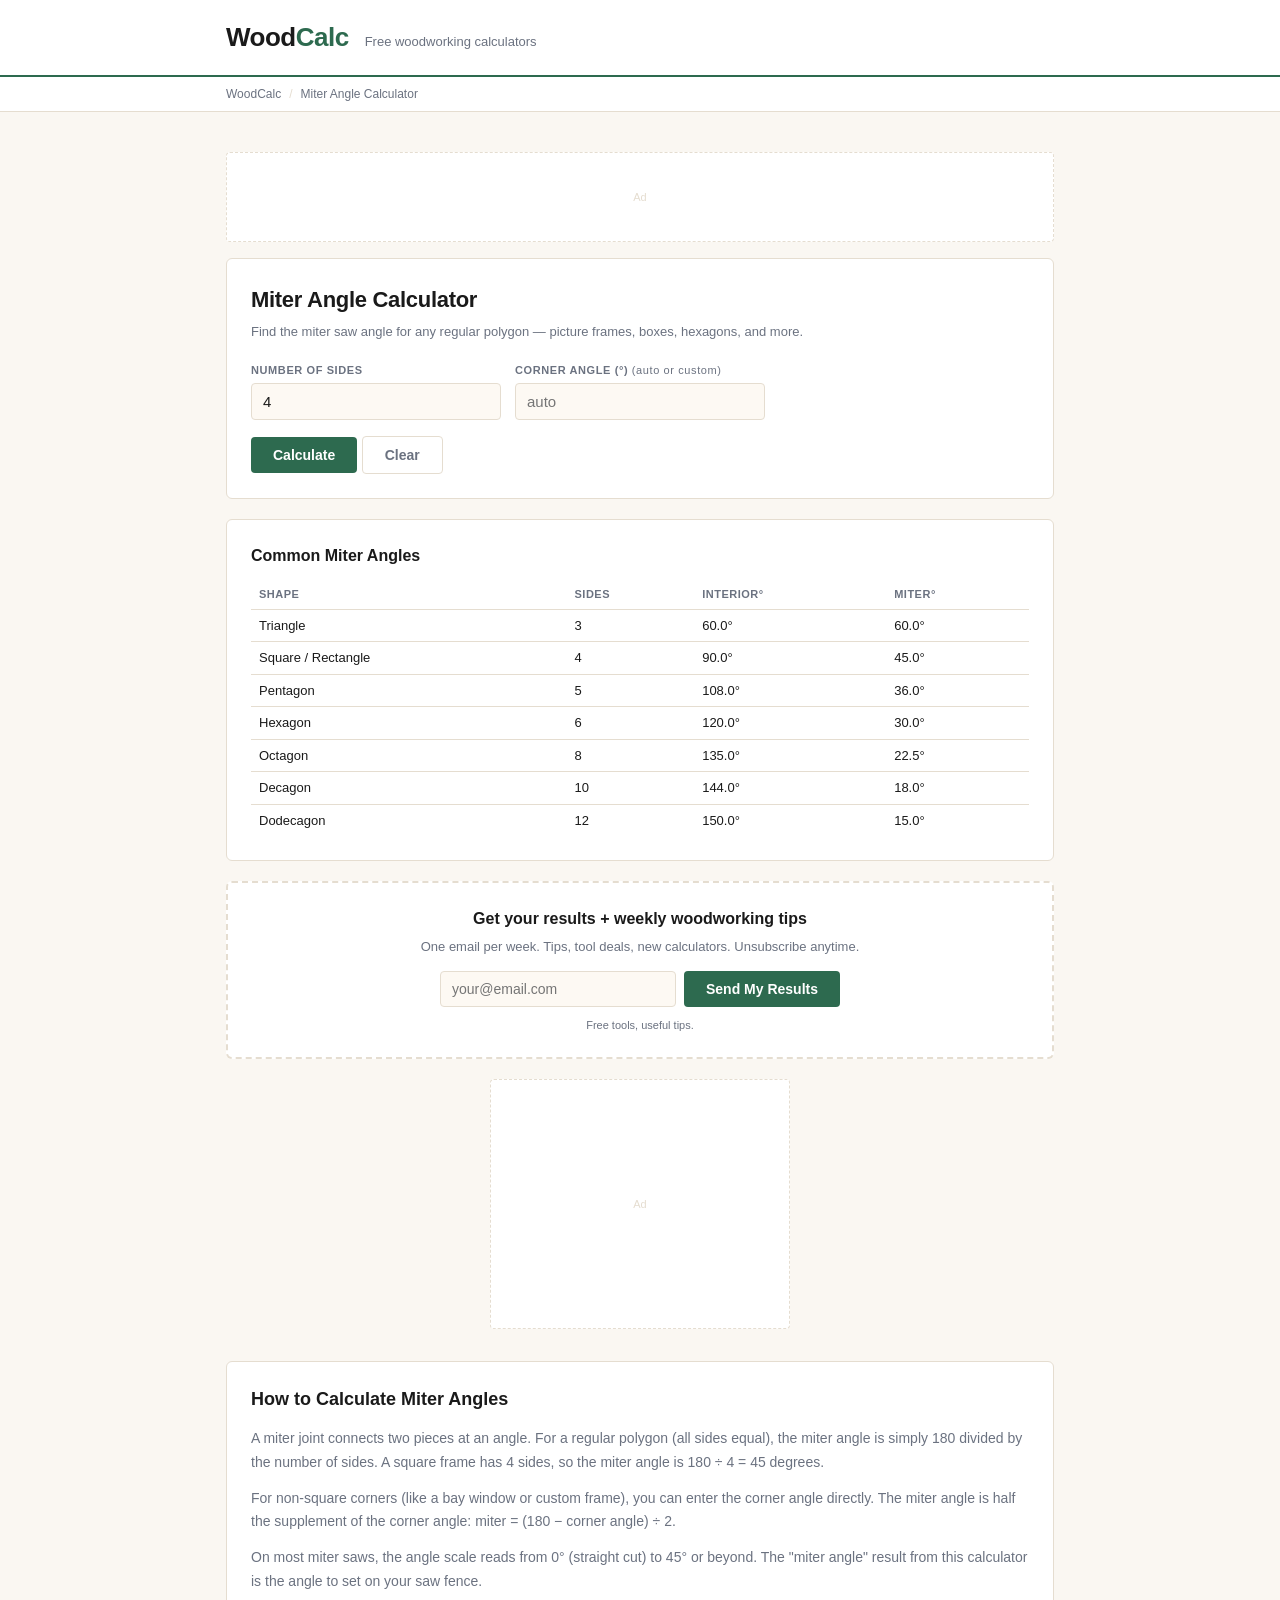
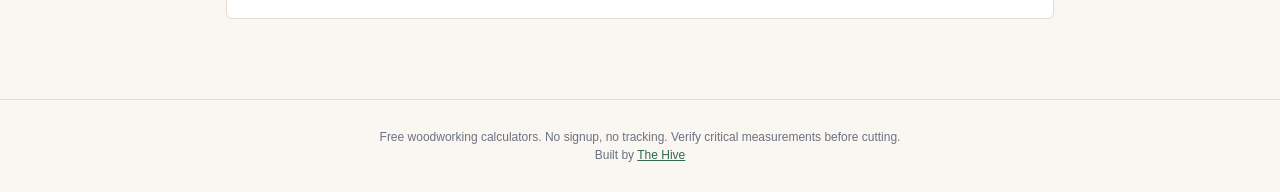
<file: miter-angle.html>
<!DOCTYPE html>
<html lang="en">
<head>
<meta charset="UTF-8">
<meta name="viewport" content="width=device-width, initial-scale=1.0">
<title>Miter Angle Calculator — Cut Angles for Any Shape | WoodCalc</title>
<meta name="description" content="Calculate miter angles for any number of sides. Picture frames, boxes, hexagons, octagons, and custom polygons. Free, instant woodworking tool.">
<meta property="og:title" content="Miter Angle Calculator — WoodCalc">
<meta property="og:description" content="Find miter saw angles for picture frames, boxes, and any polygon.">
<meta name="robots" content="index, follow">
<link rel="canonical" href="https://wood.thehivemakes.com/miter-angle.html">
<link rel="stylesheet" href="style.css">
<script src="js/calc-core.js"></script>
</head>
<body>
<header><div class="header-inner"><div class="logo">Wood<span>Calc</span></div><div class="tagline">Free woodworking calculators</div></div></header>
<nav><div class="nav-inner"><a href="index.html">WoodCalc</a><span class="sep">/</span><span>Miter Angle Calculator</span></div></nav>
<main>
  <div class="ad-leaderboard" id="ad-top">Ad</div>

  <div class="card">
    <h1>Miter Angle Calculator</h1>
    <p class="subtitle">Find the miter saw angle for any regular polygon — picture frames, boxes, hexagons, and more.</p>

    <div class="form-grid">
      <div class="field">
        <label for="sides">Number of sides</label>
        <input type="number" id="sides" min="3" max="100" step="1" placeholder="4" value="4">
      </div>
      <div class="field">
        <label for="corner">Corner angle (°) <span style="font-weight:400;text-transform:none">(auto or custom)</span></label>
        <input type="number" id="corner" min="1" max="179" step="0.1" placeholder="auto">
      </div>
    </div>

    <button class="btn btn-primary" onclick="calculate()">Calculate</button>
    <button class="btn btn-ghost" onclick="clearAll()">Clear</button>

    <div class="result" id="result">
      <div class="result-row">
        <span class="result-label">Interior angle</span>
        <span class="result-value" id="interior">—</span>
      </div>
      <div class="result-row">
        <span class="result-label">Miter angle (set saw to)</span>
        <span class="result-value" id="miter">—</span>
      </div>
      <div class="result-row">
        <span class="result-label">Complementary (90° − miter)</span>
        <span class="result-value" id="complement">—</span>
      </div>
      <div class="result-note">
<div style="margin-top:12px;padding-top:10px;border-top:1px solid var(--border);font-size:12px;color:var(--muted);">&#128722; Shop related: <a href="https://www.ebay.com/sch/i.html?_nkw=hardwood+lumber+board&mkcid=1&mkrid=711-53200-19255-0&campid=5339147838&toolid=10001" target="_blank" rel="noopener" style="color:var(--accent);text-decoration:none;font-weight:600;">Hardwood lumber</a> &middot; <a href="https://www.ebay.com/sch/i.html?_nkw=woodworking+hand+tools&mkcid=1&mkrid=711-53200-19255-0&campid=5339147838&toolid=10001" target="_blank" rel="noopener" style="color:var(--accent);text-decoration:none;font-weight:600;">Hand tools</a> &middot; <a href="https://www.ebay.com/sch/i.html?_nkw=woodworking+clamps&mkcid=1&mkrid=711-53200-19255-0&campid=5339147838&toolid=10001" target="_blank" rel="noopener" style="color:var(--accent);text-decoration:none;font-weight:600;">Clamps</a></div>
        For a regular polygon: interior angle = (n − 2) × 180° ÷ n. Miter angle = 180° ÷ n, which is half the exterior angle. Set your miter saw to this angle from the fence.
      </div>
    </div>
  </div>

  <div class="card">
    <h2 style="font-size:16px;font-weight:700;margin-bottom:12px;">Common Miter Angles</h2>
    <table class="ref-table" id="ref-table">
      <thead><tr><th>Shape</th><th>Sides</th><th>Interior°</th><th>Miter°</th></tr></thead>
      <tbody>
        <tr><td>Triangle</td><td>3</td><td>60.0°</td><td>60.0°</td></tr>
        <tr><td>Square / Rectangle</td><td>4</td><td>90.0°</td><td>45.0°</td></tr>
        <tr><td>Pentagon</td><td>5</td><td>108.0°</td><td>36.0°</td></tr>
        <tr><td>Hexagon</td><td>6</td><td>120.0°</td><td>30.0°</td></tr>
        <tr><td>Octagon</td><td>8</td><td>135.0°</td><td>22.5°</td></tr>
        <tr><td>Decagon</td><td>10</td><td>144.0°</td><td>18.0°</td></tr>
        <tr><td>Dodecagon</td><td>12</td><td>150.0°</td><td>15.0°</td></tr>
      </tbody>
    </table>
  </div>

  <div class="card" style="text-align:center;border:2px dashed var(--border);"><h2 style="font-size:16px;font-weight:700;margin-bottom:6px;">Get your results + weekly woodworking tips</h2><p style="font-size:13px;color:var(--muted);margin-bottom:14px;">One email per week. Tips, tool deals, new calculators. Unsubscribe anytime.</p><form method="POST" action="https://buttondown.com/api/emails/embed-subscribe/thehivemakes" style="display:flex;gap:8px;max-width:400px;margin:0 auto;"><input type="email" name="email" placeholder="your@email.com" required style="flex:1;background:var(--input-bg);border:1px solid var(--border);border-radius:4px;color:var(--text);font-size:14px;padding:9px 11px;"><input type="hidden" name="tag" value="woodcalc"><button type="submit" class="btn btn-primary">Send My Results</button></form><p style="font-size:11px;color:var(--muted);margin-top:10px;">Free tools, useful tips.</p></div>
  <div class="ad-rectangle" id="ad-mid">Ad</div>

  <div class="seo-section">
    <h2>How to Calculate Miter Angles</h2>
    <p>A miter joint connects two pieces at an angle. For a regular polygon (all sides equal), the miter angle is simply 180 divided by the number of sides. A square frame has 4 sides, so the miter angle is 180 ÷ 4 = 45 degrees.</p>
    <p>For non-square corners (like a bay window or custom frame), you can enter the corner angle directly. The miter angle is half the supplement of the corner angle: miter = (180 − corner angle) ÷ 2.</p>
    <p>On most miter saws, the angle scale reads from 0° (straight cut) to 45° or beyond. The "miter angle" result from this calculator is the angle to set on your saw fence.</p>
  </div>
</main>
<footer>Free woodworking calculators. No signup, no tracking. Verify critical measurements before cutting.<br>Built by <a href="https://thehivemakes.github.io/" style="color:var(--accent)">The Hive</a></footer>
<script>
function calculate() {
  const n = CalcCore.get('sides');
  const customCorner = CalcCore.get('corner');

  if (isNaN(n) || n < 3) return;

  let interior, miter;
  if (!isNaN(customCorner) && customCorner > 0 && customCorner < 180) {
    interior = customCorner;
    miter = (180 - customCorner) / 2;
  } else {
    interior = ((n - 2) * 180) / n;
    miter = 180 / n;
  }

  CalcCore.set('interior', CalcCore.fmt(interior, 1) + '°');
  CalcCore.set('miter', CalcCore.fmt(miter, 1) + '°');
  CalcCore.set('complement', CalcCore.fmt(90 - miter, 1) + '°');
  CalcCore.showResult();
  CalcCore.saveParams(['sides', 'corner']);
}

function clearAll() {
  document.getElementById('sides').value = '4';
  document.getElementById('corner').value = '';
  document.getElementById('result').classList.remove('visible');
  history.replaceState(null, '', window.location.pathname);
}

document.addEventListener('DOMContentLoaded', () => { if (window.location.search) calculate(); });
</script>
</body>
</html>
</file>
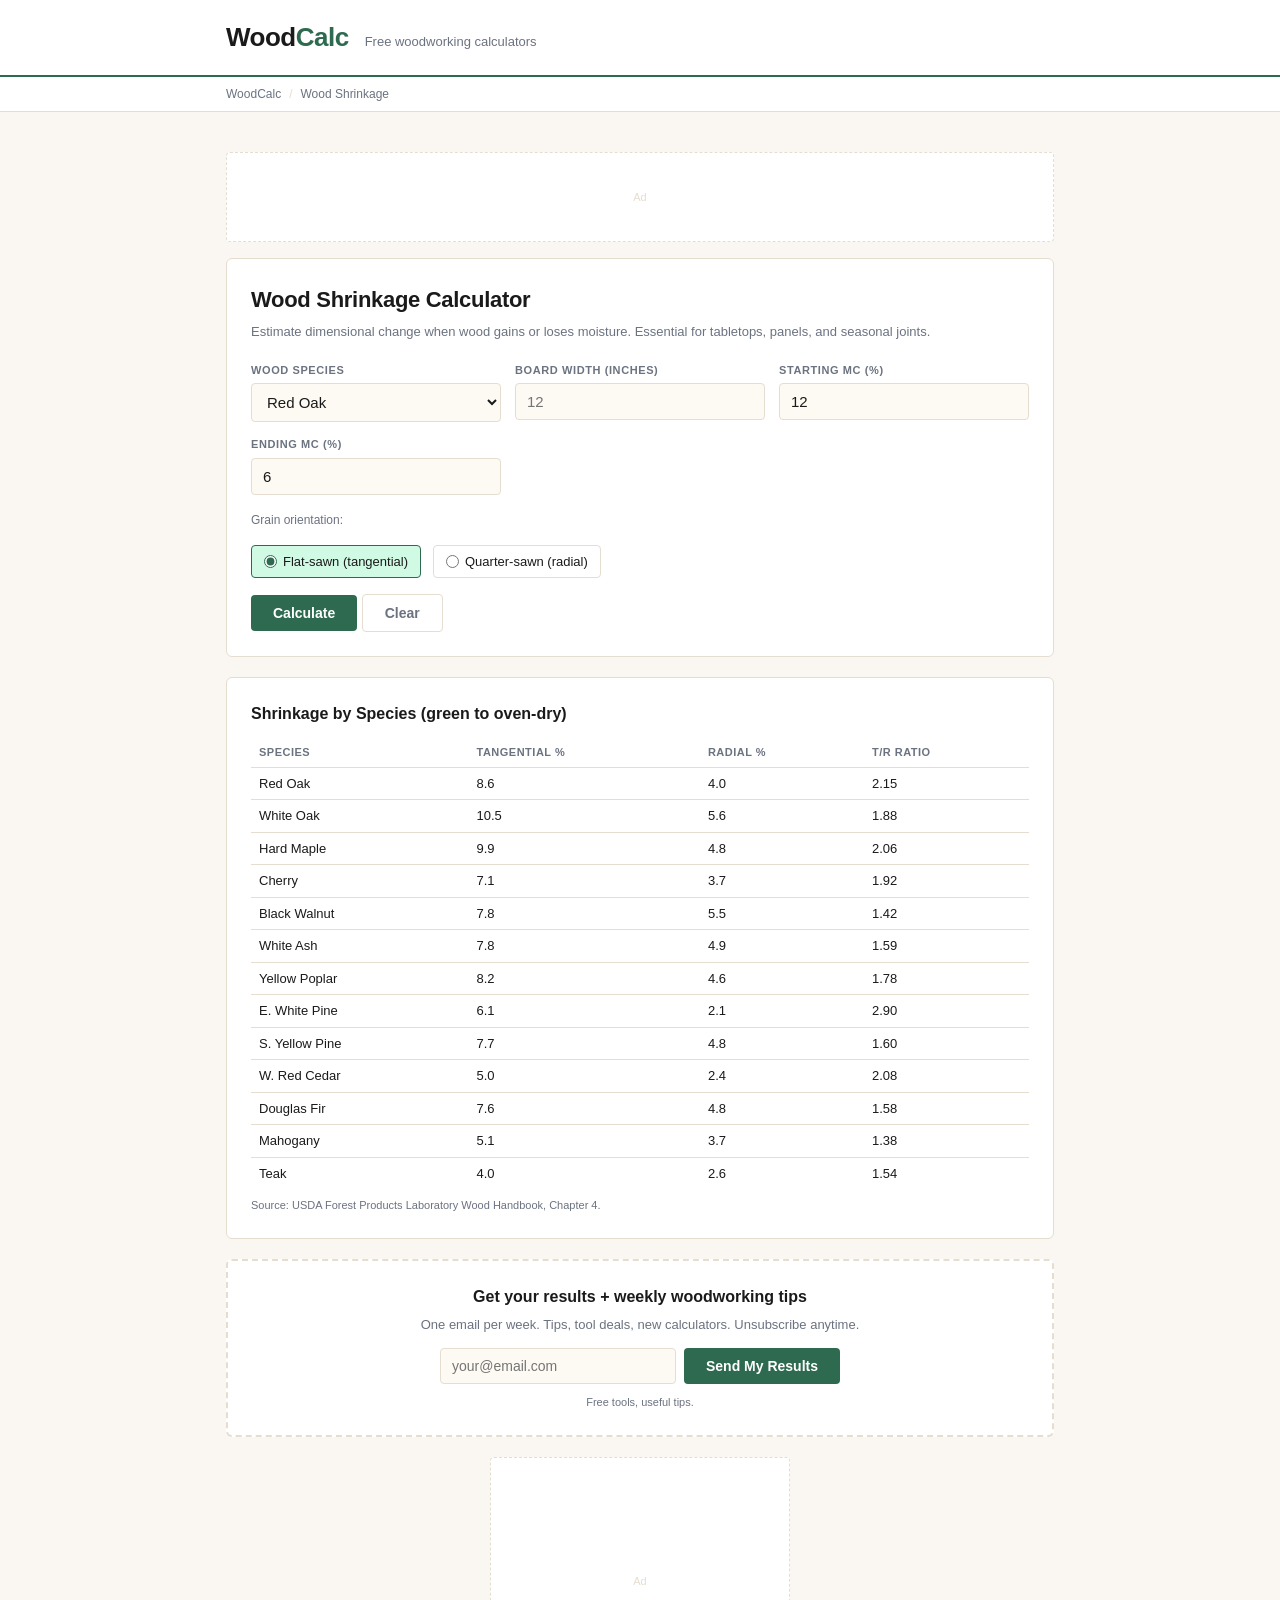
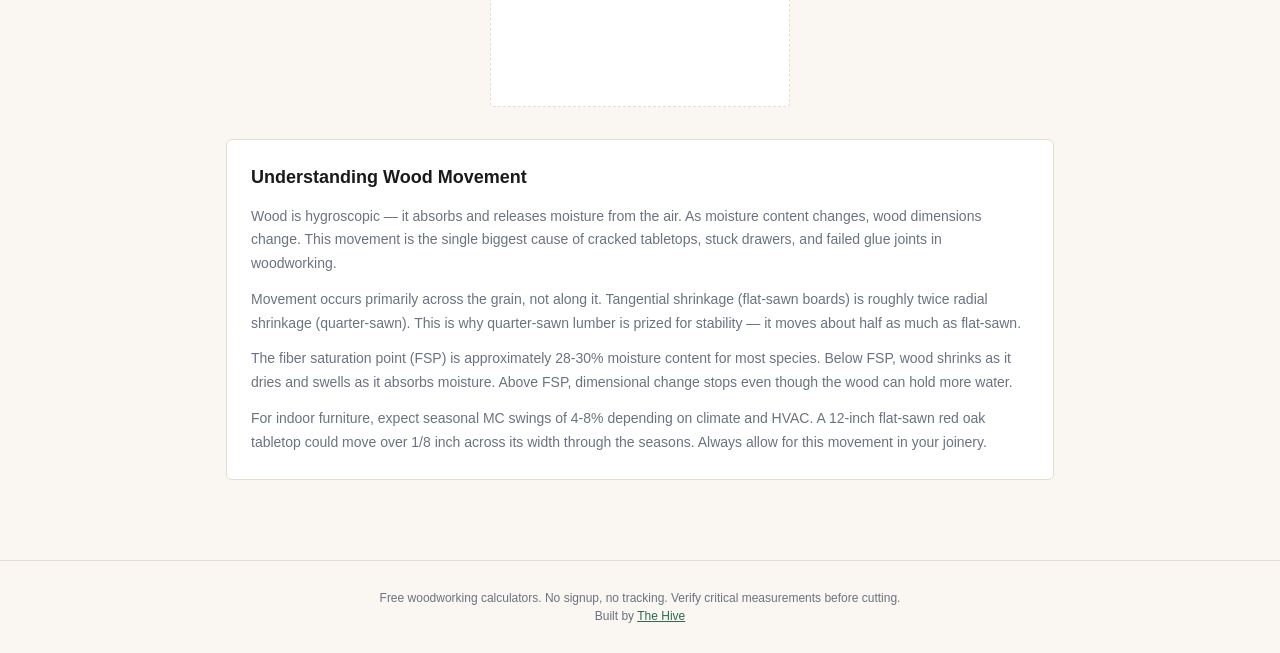
<file: wood-shrinkage.html>
<!DOCTYPE html>
<html lang="en">
<head>
<meta charset="UTF-8">
<meta name="viewport" content="width=device-width, initial-scale=1.0">
<title>Wood Shrinkage Calculator — Seasonal Movement Estimator | WoodCalc</title>
<meta name="description" content="Estimate wood dimensional change from moisture content shifts. Tangential, radial, and volumetric shrinkage for common species. Free woodworking tool.">
<meta property="og:title" content="Wood Shrinkage Calculator — WoodCalc">
<meta property="og:description" content="Estimate how much wood moves with moisture changes. Per-species shrinkage data.">
<meta name="robots" content="index, follow">
<link rel="canonical" href="https://wood.thehivemakes.com/wood-shrinkage.html">
<link rel="stylesheet" href="style.css">
<script src="js/calc-core.js"></script>
</head>
<body>
<header><div class="header-inner"><div class="logo">Wood<span>Calc</span></div><div class="tagline">Free woodworking calculators</div></div></header>
<nav><div class="nav-inner"><a href="index.html">WoodCalc</a><span class="sep">/</span><span>Wood Shrinkage</span></div></nav>
<main>
  <div class="ad-leaderboard" id="ad-top">Ad</div>

  <div class="card">
    <h1>Wood Shrinkage Calculator</h1>
    <p class="subtitle">Estimate dimensional change when wood gains or loses moisture. Essential for tabletops, panels, and seasonal joints.</p>

    <div class="form-grid">
      <div class="field">
        <label for="species">Wood species</label>
        <select id="species">
          <option value="red_oak">Red Oak</option>
          <option value="white_oak">White Oak</option>
          <option value="hard_maple">Hard Maple</option>
          <option value="cherry">Cherry</option>
          <option value="walnut">Black Walnut</option>
          <option value="ash">White Ash</option>
          <option value="poplar">Yellow Poplar</option>
          <option value="pine_white">Eastern White Pine</option>
          <option value="pine_yellow">Southern Yellow Pine</option>
          <option value="cedar_red">Western Red Cedar</option>
          <option value="douglas_fir">Douglas Fir</option>
          <option value="mahogany">Genuine Mahogany</option>
          <option value="teak">Teak</option>
          <option value="custom">Custom (enter values)</option>
        </select>
      </div>
      <div class="field">
        <label for="dimension">Board width (inches)</label>
        <input type="number" id="dimension" min="0.5" step="0.125" placeholder="12">
      </div>
      <div class="field">
        <label for="mcStart">Starting MC (%)</label>
        <input type="number" id="mcStart" min="0" max="30" step="0.5" placeholder="12" value="12">
      </div>
      <div class="field">
        <label for="mcEnd">Ending MC (%)</label>
        <input type="number" id="mcEnd" min="0" max="30" step="0.5" placeholder="6" value="6">
      </div>
    </div>

    <p style="font-size:12px;color:var(--muted);margin-bottom:16px;">Grain orientation:</p>
    <div class="radio-group">
      <label><input type="radio" name="grain" value="tangential" checked> Flat-sawn (tangential)</label>
      <label><input type="radio" name="grain" value="radial"> Quarter-sawn (radial)</label>
    </div>

    <div class="form-grid" id="customFields" style="display:none;">
      <div class="field">
        <label for="customTan">Custom tangential shrinkage (%)</label>
        <input type="number" id="customTan" min="0" max="15" step="0.1" placeholder="7.5">
      </div>
      <div class="field">
        <label for="customRad">Custom radial shrinkage (%)</label>
        <input type="number" id="customRad" min="0" max="10" step="0.1" placeholder="4.0">
      </div>
    </div>

    <button class="btn btn-primary" onclick="calculate()">Calculate</button>
    <button class="btn btn-ghost" onclick="clearAll()">Clear</button>

    <div class="result" id="result">
      <div class="result-row">
        <span class="result-label">Dimensional change</span>
        <span class="result-value" id="change">—</span>
      </div>
      <div class="result-row">
        <span class="result-label">New width</span>
        <span class="result-value" id="newWidth">—</span>
      </div>
      <div class="result-row">
        <span class="result-label">Change as fraction</span>
        <span class="result-value" id="fraction">—</span>
      </div>
      <div class="result-row">
        <span class="result-label">Direction</span>
        <span class="result-value" id="direction">—</span>
      </div>
      <div class="result-note">
<div style="margin-top:12px;padding-top:10px;border-top:1px solid var(--border);font-size:12px;color:var(--muted);">&#128722; Shop related: <a href="https://www.ebay.com/sch/i.html?_nkw=hardwood+lumber+board&mkcid=1&mkrid=711-53200-19255-0&campid=5339147838&toolid=10001" target="_blank" rel="noopener" style="color:var(--accent);text-decoration:none;font-weight:600;">Hardwood lumber</a> &middot; <a href="https://www.ebay.com/sch/i.html?_nkw=woodworking+hand+tools&mkcid=1&mkrid=711-53200-19255-0&campid=5339147838&toolid=10001" target="_blank" rel="noopener" style="color:var(--accent);text-decoration:none;font-weight:600;">Hand tools</a> &middot; <a href="https://www.ebay.com/sch/i.html?_nkw=woodworking+clamps&mkcid=1&mkrid=711-53200-19255-0&campid=5339147838&toolid=10001" target="_blank" rel="noopener" style="color:var(--accent);text-decoration:none;font-weight:600;">Clamps</a></div>
        Wood moves below the fiber saturation point (~28-30% MC). Movement is proportional to moisture change. Tangential shrinkage (flat-sawn) is roughly twice radial (quarter-sawn). Plan gaps and joinery accordingly.
      </div>
    </div>
  </div>

  <div class="card">
    <h2 style="font-size:16px;font-weight:700;margin-bottom:12px;">Shrinkage by Species (green to oven-dry)</h2>
    <table class="ref-table" id="ref-table">
      <thead><tr><th>Species</th><th>Tangential %</th><th>Radial %</th><th>T/R Ratio</th></tr></thead>
      <tbody>
        <tr><td>Red Oak</td><td>8.6</td><td>4.0</td><td>2.15</td></tr>
        <tr><td>White Oak</td><td>10.5</td><td>5.6</td><td>1.88</td></tr>
        <tr><td>Hard Maple</td><td>9.9</td><td>4.8</td><td>2.06</td></tr>
        <tr><td>Cherry</td><td>7.1</td><td>3.7</td><td>1.92</td></tr>
        <tr><td>Black Walnut</td><td>7.8</td><td>5.5</td><td>1.42</td></tr>
        <tr><td>White Ash</td><td>7.8</td><td>4.9</td><td>1.59</td></tr>
        <tr><td>Yellow Poplar</td><td>8.2</td><td>4.6</td><td>1.78</td></tr>
        <tr><td>E. White Pine</td><td>6.1</td><td>2.1</td><td>2.90</td></tr>
        <tr><td>S. Yellow Pine</td><td>7.7</td><td>4.8</td><td>1.60</td></tr>
        <tr><td>W. Red Cedar</td><td>5.0</td><td>2.4</td><td>2.08</td></tr>
        <tr><td>Douglas Fir</td><td>7.6</td><td>4.8</td><td>1.58</td></tr>
        <tr><td>Mahogany</td><td>5.1</td><td>3.7</td><td>1.38</td></tr>
        <tr><td>Teak</td><td>4.0</td><td>2.6</td><td>1.54</td></tr>
      </tbody>
    </table>
    <p style="font-size:11px;color:var(--muted);margin-top:8px;">Source: USDA Forest Products Laboratory Wood Handbook, Chapter 4.</p>
  </div>

  <div class="card" style="text-align:center;border:2px dashed var(--border);"><h2 style="font-size:16px;font-weight:700;margin-bottom:6px;">Get your results + weekly woodworking tips</h2><p style="font-size:13px;color:var(--muted);margin-bottom:14px;">One email per week. Tips, tool deals, new calculators. Unsubscribe anytime.</p><form method="POST" action="https://buttondown.com/api/emails/embed-subscribe/thehivemakes" style="display:flex;gap:8px;max-width:400px;margin:0 auto;"><input type="email" name="email" placeholder="your@email.com" required style="flex:1;background:var(--input-bg);border:1px solid var(--border);border-radius:4px;color:var(--text);font-size:14px;padding:9px 11px;"><input type="hidden" name="tag" value="woodcalc"><button type="submit" class="btn btn-primary">Send My Results</button></form><p style="font-size:11px;color:var(--muted);margin-top:10px;">Free tools, useful tips.</p></div>
  <div class="ad-rectangle" id="ad-mid">Ad</div>

  <div class="seo-section">
    <h2>Understanding Wood Movement</h2>
    <p>Wood is hygroscopic — it absorbs and releases moisture from the air. As moisture content changes, wood dimensions change. This movement is the single biggest cause of cracked tabletops, stuck drawers, and failed glue joints in woodworking.</p>
    <p>Movement occurs primarily across the grain, not along it. Tangential shrinkage (flat-sawn boards) is roughly twice radial shrinkage (quarter-sawn). This is why quarter-sawn lumber is prized for stability — it moves about half as much as flat-sawn.</p>
    <p>The fiber saturation point (FSP) is approximately 28-30% moisture content for most species. Below FSP, wood shrinks as it dries and swells as it absorbs moisture. Above FSP, dimensional change stops even though the wood can hold more water.</p>
    <p>For indoor furniture, expect seasonal MC swings of 4-8% depending on climate and HVAC. A 12-inch flat-sawn red oak tabletop could move over 1/8 inch across its width through the seasons. Always allow for this movement in your joinery.</p>
  </div>
</main>
<footer>Free woodworking calculators. No signup, no tracking. Verify critical measurements before cutting.<br>Built by <a href="https://thehivemakes.github.io/" style="color:var(--accent)">The Hive</a></footer>
<script>
const SPECIES_DATA = {
  red_oak:      { tan: 8.6, rad: 4.0 },
  white_oak:    { tan: 10.5, rad: 5.6 },
  hard_maple:   { tan: 9.9, rad: 4.8 },
  cherry:       { tan: 7.1, rad: 3.7 },
  walnut:       { tan: 7.8, rad: 5.5 },
  ash:          { tan: 7.8, rad: 4.9 },
  poplar:       { tan: 8.2, rad: 4.6 },
  pine_white:   { tan: 6.1, rad: 2.1 },
  pine_yellow:  { tan: 7.7, rad: 4.8 },
  cedar_red:    { tan: 5.0, rad: 2.4 },
  douglas_fir:  { tan: 7.6, rad: 4.8 },
  mahogany:     { tan: 5.1, rad: 3.7 },
  teak:         { tan: 4.0, rad: 2.6 }
};

const FSP = 28; // Fiber saturation point

document.getElementById('species').addEventListener('change', function() {
  document.getElementById('customFields').style.display = this.value === 'custom' ? '' : 'none';
});

function calculate() {
  const speciesKey = CalcCore.getSelect('species');
  const dim = CalcCore.get('dimension');
  const mcStart = CalcCore.get('mcStart');
  const mcEnd = CalcCore.get('mcEnd');
  const grain = document.querySelector('input[name="grain"]:checked').value;

  if (isNaN(dim) || isNaN(mcStart) || isNaN(mcEnd) || dim <= 0) return;

  let tanPct, radPct;
  if (speciesKey === 'custom') {
    tanPct = CalcCore.get('customTan');
    radPct = CalcCore.get('customRad');
    if (isNaN(tanPct) || isNaN(radPct)) return;
  } else {
    const sp = SPECIES_DATA[speciesKey];
    if (!sp) return;
    tanPct = sp.tan;
    radPct = sp.rad;
  }

  // Shrinkage coefficient per 1% MC change (below FSP)
  const shrinkPct = grain === 'tangential' ? tanPct : radPct;
  const coeff = shrinkPct / FSP; // % change per 1% MC

  // Clamp MC values to 0-FSP range for calculation
  const effectiveStart = Math.min(mcStart, FSP);
  const effectiveEnd = Math.min(mcEnd, FSP);
  const mcDelta = effectiveStart - effectiveEnd;

  // Dimensional change
  const changePct = coeff * mcDelta;
  const changeInches = dim * (changePct / 100);
  const newWidth = dim - changeInches;

  CalcCore.set('change', (changeInches >= 0 ? '+' : '') + CalcCore.fmt(changeInches, 4) + '"');
  CalcCore.set('newWidth', CalcCore.fmt(newWidth, 4) + '"');
  CalcCore.set('direction', mcDelta > 0 ? 'Shrinking (drying)' : mcDelta < 0 ? 'Swelling (gaining moisture)' : 'No change');

  // Convert to nearest fraction
  const absFrac = Math.abs(changeInches);
  let fracStr = '< 1/64"';
  const fractions = [[1,2],[1,4],[1,8],[3,16],[1,16],[3,32],[1,32],[1,64]];
  for (const [n,d] of fractions) {
    if (absFrac >= (n/d - 0.005)) { fracStr = '~' + n + '/' + d + '"'; break; }
  }
  CalcCore.set('fraction', fracStr);

  CalcCore.showResult();
  CalcCore.saveParams(['species', 'dimension', 'mcStart', 'mcEnd']);
}

function clearAll() {
  document.getElementById('species').value = 'red_oak';
  document.getElementById('dimension').value = '';
  document.getElementById('mcStart').value = '12';
  document.getElementById('mcEnd').value = '6';
  document.querySelector('input[name="grain"][value="tangential"]').checked = true;
  document.getElementById('customFields').style.display = 'none';
  document.getElementById('result').classList.remove('visible');
  history.replaceState(null, '', window.location.pathname);
}

document.addEventListener('DOMContentLoaded', () => { if (window.location.search) calculate(); });
</script>
</body>
</html>
</file>
<file: style.css>
/* WoodCalc — shared stylesheet */
/* Colors: warm oak + workshop green */

*, *::before, *::after { box-sizing: border-box; margin: 0; padding: 0; }

:root {
  --bg:        #faf7f2;
  --card-bg:   #ffffff;
  --accent:    #2d6a4f;
  --text:      #1a1a1a;
  --muted:     #6b7280;
  --border:    #e5ddd0;
  --input-bg:  #fdf9f3;
  --result-bg: #f0fdf4;
  --result-fg: #2d6a4f;
  --tag-bg:    #d1fae5;
}

body {
  font-family: -apple-system, BlinkMacSystemFont, "Segoe UI", Roboto, sans-serif;
  background: var(--bg);
  color: var(--text);
  line-height: 1.5;
  min-height: 100vh;
}

header {
  background: var(--card-bg);
  border-bottom: 2px solid var(--accent);
  padding: 18px 0;
}

.header-inner {
  max-width: 860px;
  margin: 0 auto;
  padding: 0 16px;
  display: flex;
  align-items: baseline;
  gap: 16px;
}

.logo { font-size: 26px; font-weight: 800; letter-spacing: -0.5px; color: var(--text); }
.logo span { color: var(--accent); }
.tagline { font-size: 13px; color: var(--muted); }

nav { background: var(--card-bg); border-bottom: 1px solid var(--border); padding: 8px 0; }
.nav-inner {
  max-width: 860px; margin: 0 auto; padding: 0 16px;
  display: flex; gap: 8px; align-items: center; font-size: 12px; color: var(--muted);
}
.nav-inner a { color: var(--muted); text-decoration: none; }
.nav-inner a:hover { color: var(--accent); }
.nav-inner .sep { color: var(--border); }

main { max-width: 860px; margin: 0 auto; padding: 24px 16px 48px; }

.card {
  background: var(--card-bg);
  border: 1px solid var(--border);
  border-radius: 6px;
  padding: 24px;
  margin-bottom: 20px;
}
.card h1 { font-size: 22px; font-weight: 700; margin-bottom: 6px; letter-spacing: -0.3px; }
.card .subtitle { font-size: 13px; color: var(--muted); margin-bottom: 20px; }

.form-grid {
  display: grid;
  grid-template-columns: repeat(auto-fill, minmax(200px, 1fr));
  gap: 14px;
  margin-bottom: 16px;
}

.field { display: flex; flex-direction: column; gap: 5px; }
.field label {
  font-size: 11px; font-weight: 600; text-transform: uppercase;
  letter-spacing: 0.6px; color: var(--muted);
}
.field input, .field select {
  background: var(--input-bg); border: 1px solid var(--border); border-radius: 4px;
  color: var(--text); font-size: 15px; padding: 9px 11px; width: 100%;
  transition: border-color 0.15s;
}
.field input:focus, .field select:focus { outline: none; border-color: var(--accent); }
.field select option { background: var(--input-bg); }

.radio-group { display: flex; gap: 12px; margin-bottom: 16px; flex-wrap: wrap; }
.radio-group label {
  display: flex; align-items: center; gap: 6px; font-size: 13px; color: var(--text);
  cursor: pointer; padding: 6px 12px; border: 1px solid var(--border);
  border-radius: 4px; transition: border-color 0.15s;
}
.radio-group input[type="radio"] { accent-color: var(--accent); }
.radio-group label:has(input:checked) { border-color: var(--accent); background: var(--tag-bg); }

.btn {
  display: inline-block; padding: 10px 22px; font-size: 14px; font-weight: 600;
  border: none; border-radius: 4px; cursor: pointer; transition: background 0.15s;
  text-decoration: none;
}
.btn-primary { background: var(--accent); color: #fff; }
.btn-primary:hover { background: #1b4332; }
.btn-ghost { background: transparent; border: 1px solid var(--border); color: var(--muted); }
.btn-ghost:hover { border-color: var(--accent); color: var(--text); }

.result {
  background: var(--result-bg); border: 1px solid var(--border); border-radius: 4px;
  padding: 16px 20px; margin-top: 16px; display: none;
}
.result.visible { display: block; }
.result-row {
  display: flex; justify-content: space-between; align-items: baseline;
  padding: 5px 0; border-bottom: 1px solid var(--border); gap: 12px;
}
.result-row:last-child { border-bottom: none; }
.result-label { font-size: 12px; color: var(--muted); flex-shrink: 0; }
.result-value { font-size: 16px; font-weight: 700; color: var(--result-fg); text-align: right; }
.result-note {
  font-size: 12px; color: var(--muted); margin-top: 10px; line-height: 1.6;
  padding-top: 10px; border-top: 1px solid var(--border);
}

.ref-table { width: 100%; border-collapse: collapse; font-size: 13px; margin-top: 6px; }
.ref-table th {
  font-size: 11px; font-weight: 600; text-transform: uppercase; letter-spacing: 0.5px;
  color: var(--muted); text-align: left; padding: 6px 8px; border-bottom: 1px solid var(--border);
}
.ref-table td { padding: 6px 8px; border-bottom: 1px solid var(--border); color: var(--text); }
.ref-table tr:last-child td { border-bottom: none; }
.ref-table tr.highlight td { color: var(--accent); font-weight: 600; }

.ad-leaderboard {
  width: 100%; height: 90px; background: var(--card-bg); border: 1px dashed var(--border);
  border-radius: 4px; display: flex; align-items: center; justify-content: center;
  font-size: 11px; color: var(--border); margin: 16px 0;
}
.ad-rectangle {
  width: 300px; height: 250px; background: var(--card-bg); border: 1px dashed var(--border);
  border-radius: 4px; display: flex; align-items: center; justify-content: center;
  font-size: 11px; color: var(--border); margin: 16px auto;
}

.tools-grid {
  display: grid; grid-template-columns: repeat(auto-fill, minmax(220px, 1fr));
  gap: 14px; margin: 20px 0;
}
.tool-card {
  background: var(--card-bg); border: 1px solid var(--border); border-radius: 6px;
  padding: 18px; text-decoration: none; color: var(--text);
  transition: border-color 0.15s, transform 0.15s; display: block;
}
.tool-card:hover { border-color: var(--accent); transform: translateY(-2px); }
.tool-card h3 { font-size: 15px; font-weight: 700; margin-bottom: 4px; }
.tool-card p { font-size: 12px; color: var(--muted); }
.tool-card-tag {
  display: inline-block; background: var(--tag-bg); color: var(--accent);
  font-size: 10px; font-weight: 700; text-transform: uppercase; letter-spacing: 0.6px;
  padding: 2px 6px; border-radius: 3px; margin-bottom: 8px;
}

.hero {
  background: var(--card-bg); border: 1px solid var(--border); border-radius: 6px;
  padding: 32px 24px; margin-bottom: 24px; text-align: center;
}
.hero h1 { font-size: 32px; font-weight: 800; letter-spacing: -0.5px; margin-bottom: 10px; }
.hero h1 span { color: var(--accent); }
.hero p { font-size: 15px; color: var(--muted); max-width: 520px; margin: 0 auto; line-height: 1.6; }
.badge {
  display: inline-block; background: var(--tag-bg); color: var(--accent);
  font-size: 11px; font-weight: 700; text-transform: uppercase; letter-spacing: 0.8px;
  padding: 3px 8px; border-radius: 3px; margin-bottom: 14px;
}

.seo-section {
  background: var(--card-bg); border: 1px solid var(--border); border-radius: 6px;
  padding: 24px; margin-top: 32px;
}
.seo-section h2 { font-size: 18px; font-weight: 700; margin-bottom: 14px; }
.seo-section p { font-size: 14px; color: var(--muted); margin-bottom: 12px; line-height: 1.7; }
.seo-section p:last-child { margin-bottom: 0; }

footer {
  text-align: center; padding: 28px 16px; font-size: 12px; color: var(--muted);
  border-top: 1px solid var(--border); margin-top: 32px;
}

@media (max-width: 600px) {
  .form-grid { grid-template-columns: 1fr 1fr; }
  .tools-grid { grid-template-columns: 1fr 1fr; }
  .header-inner { flex-direction: column; gap: 4px; }
  .result-row { flex-direction: column; gap: 2px; }
  .result-value { text-align: left; }
}
@media (max-width: 400px) {
  .form-grid { grid-template-columns: 1fr; }
  .tools-grid { grid-template-columns: 1fr; }
}
@media print {
  header, nav, footer, .ad-leaderboard, .ad-rectangle, .btn { display: none; }
  .result { display: block !important; border: 1px solid #000; }
  body { background: #fff; color: #000; }
}
</file>
